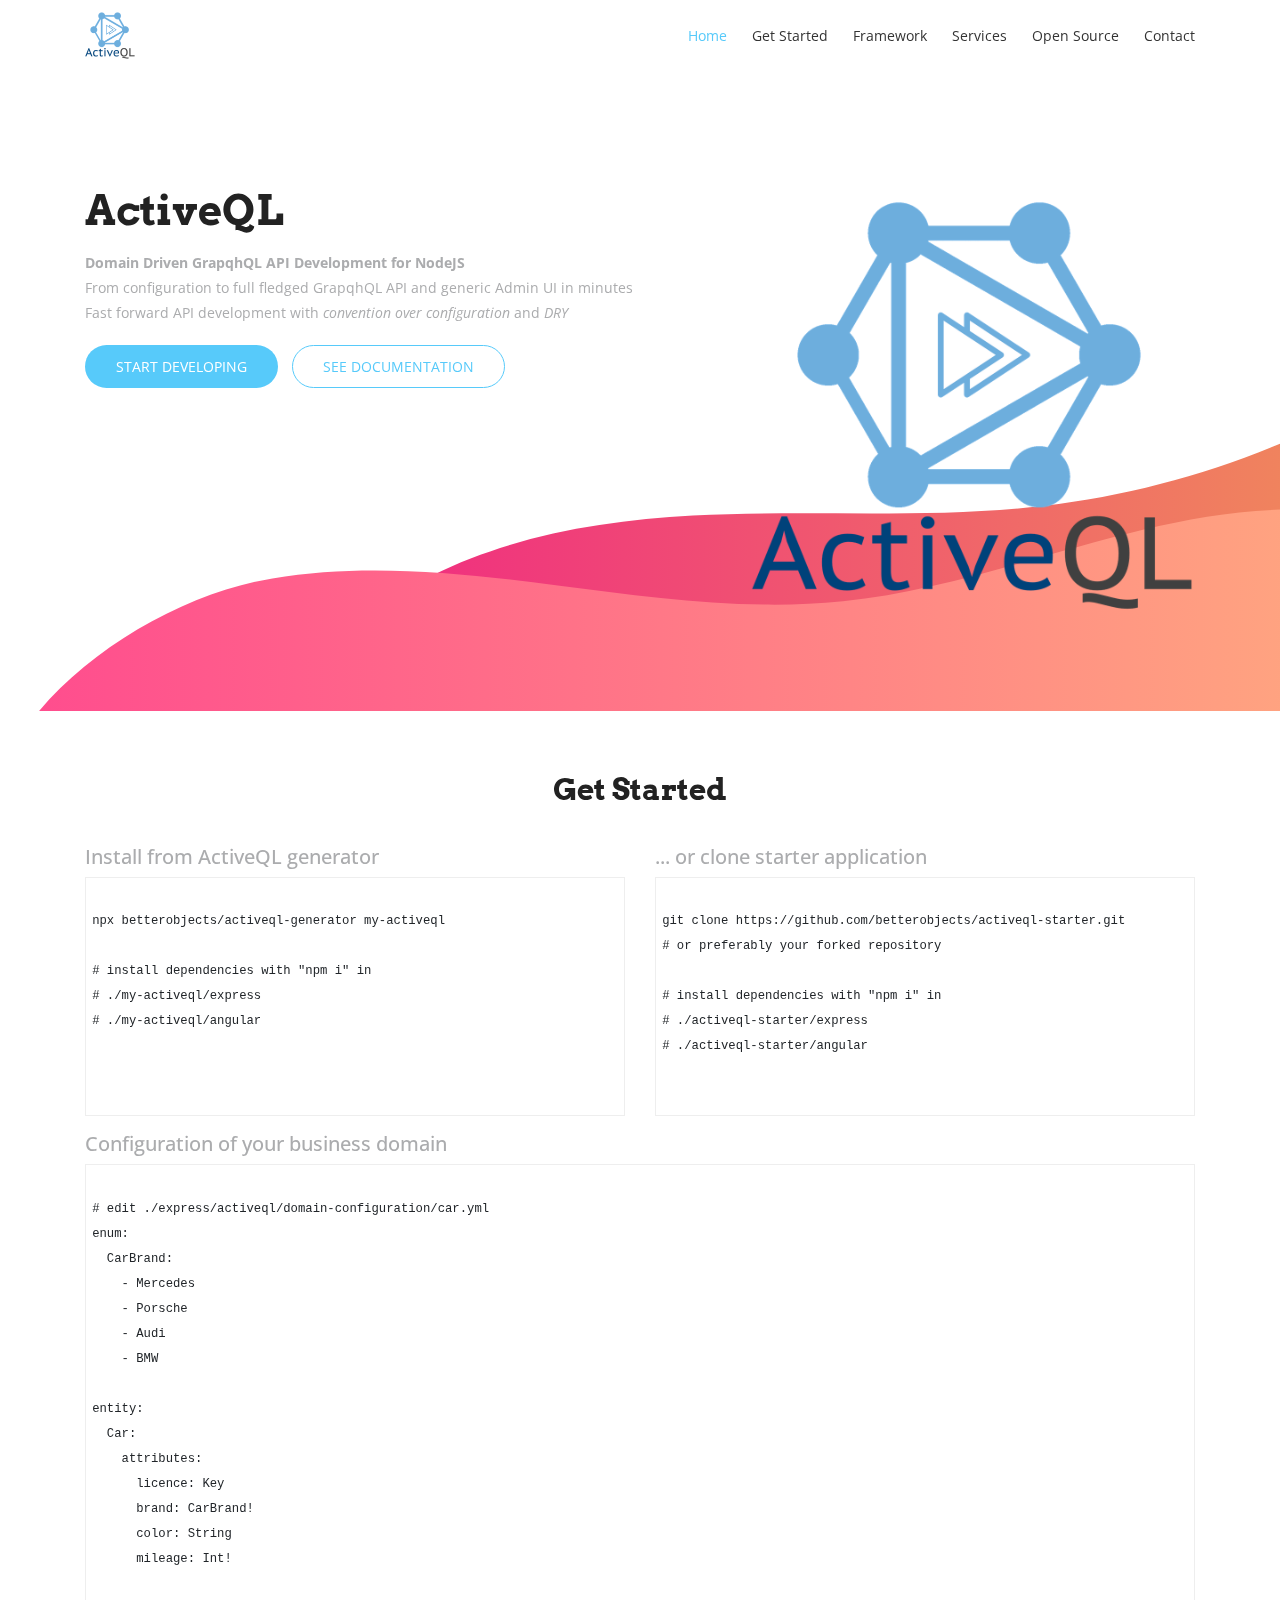
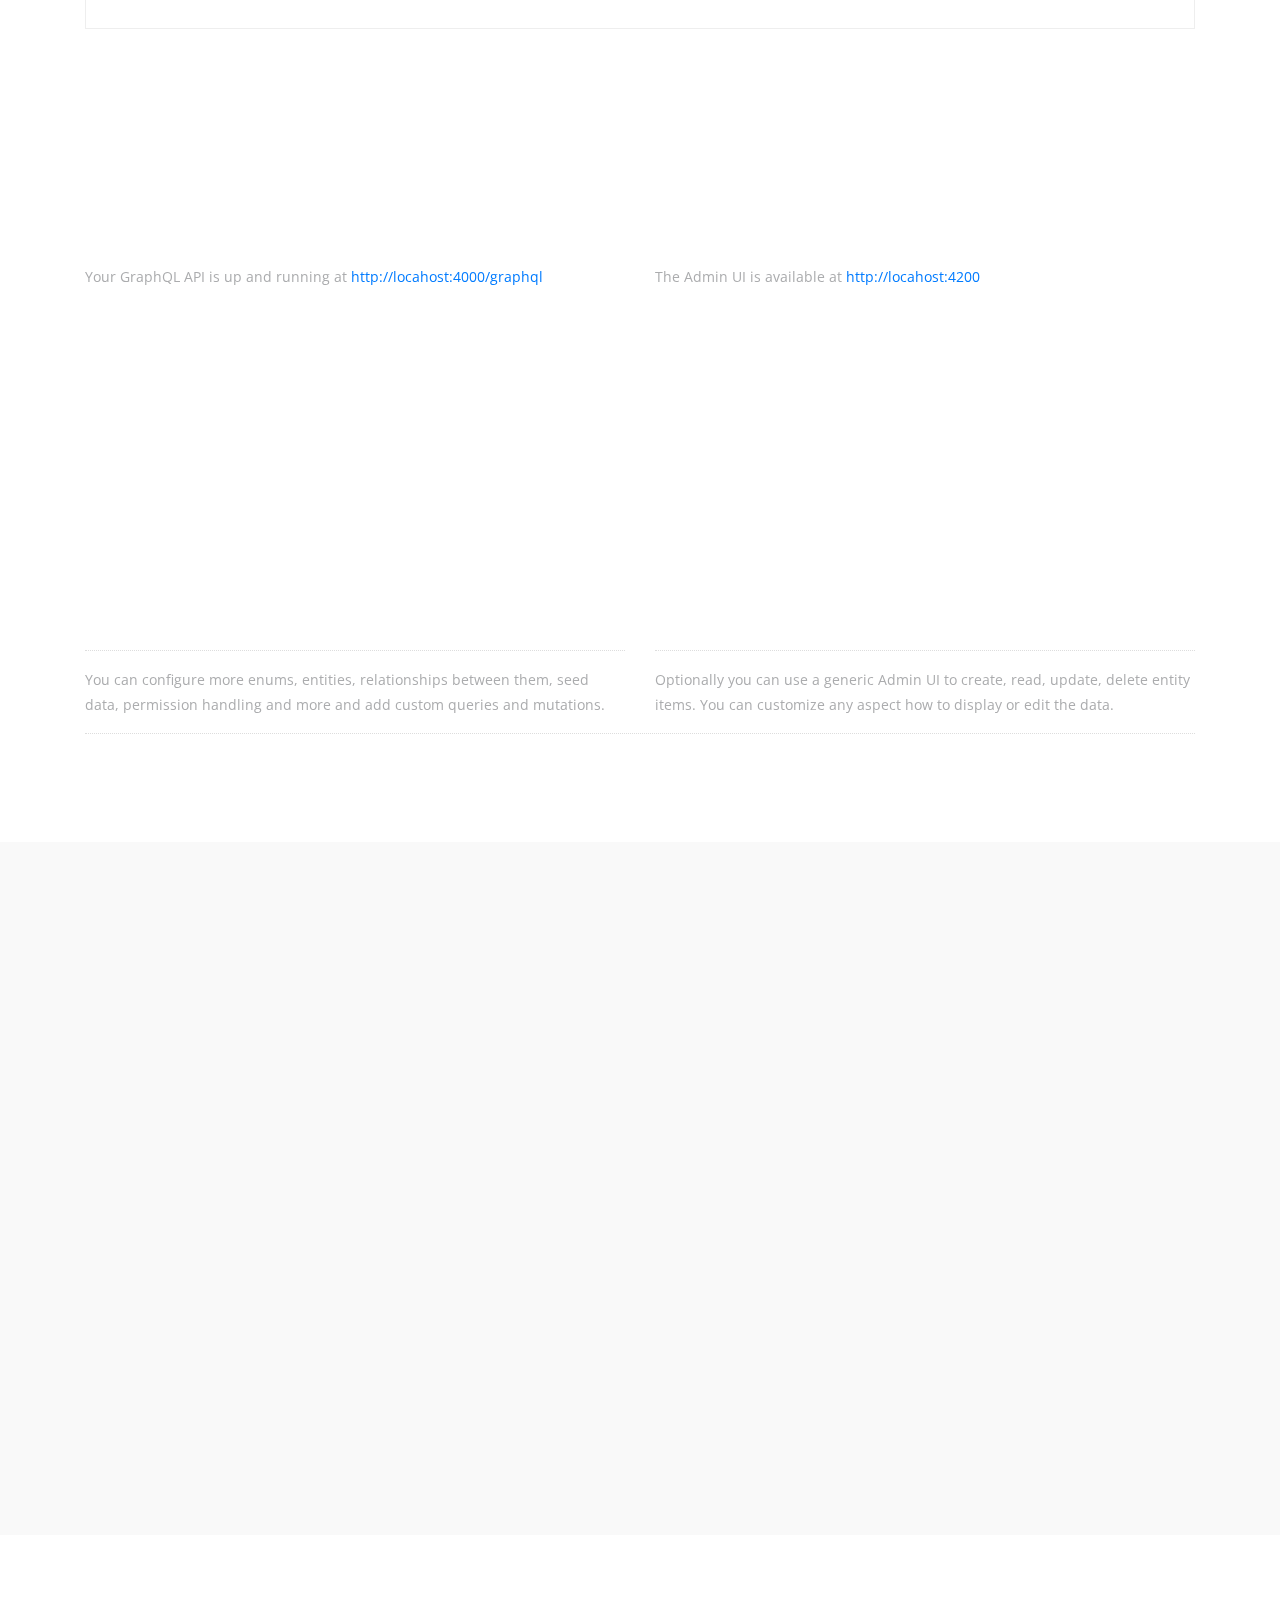
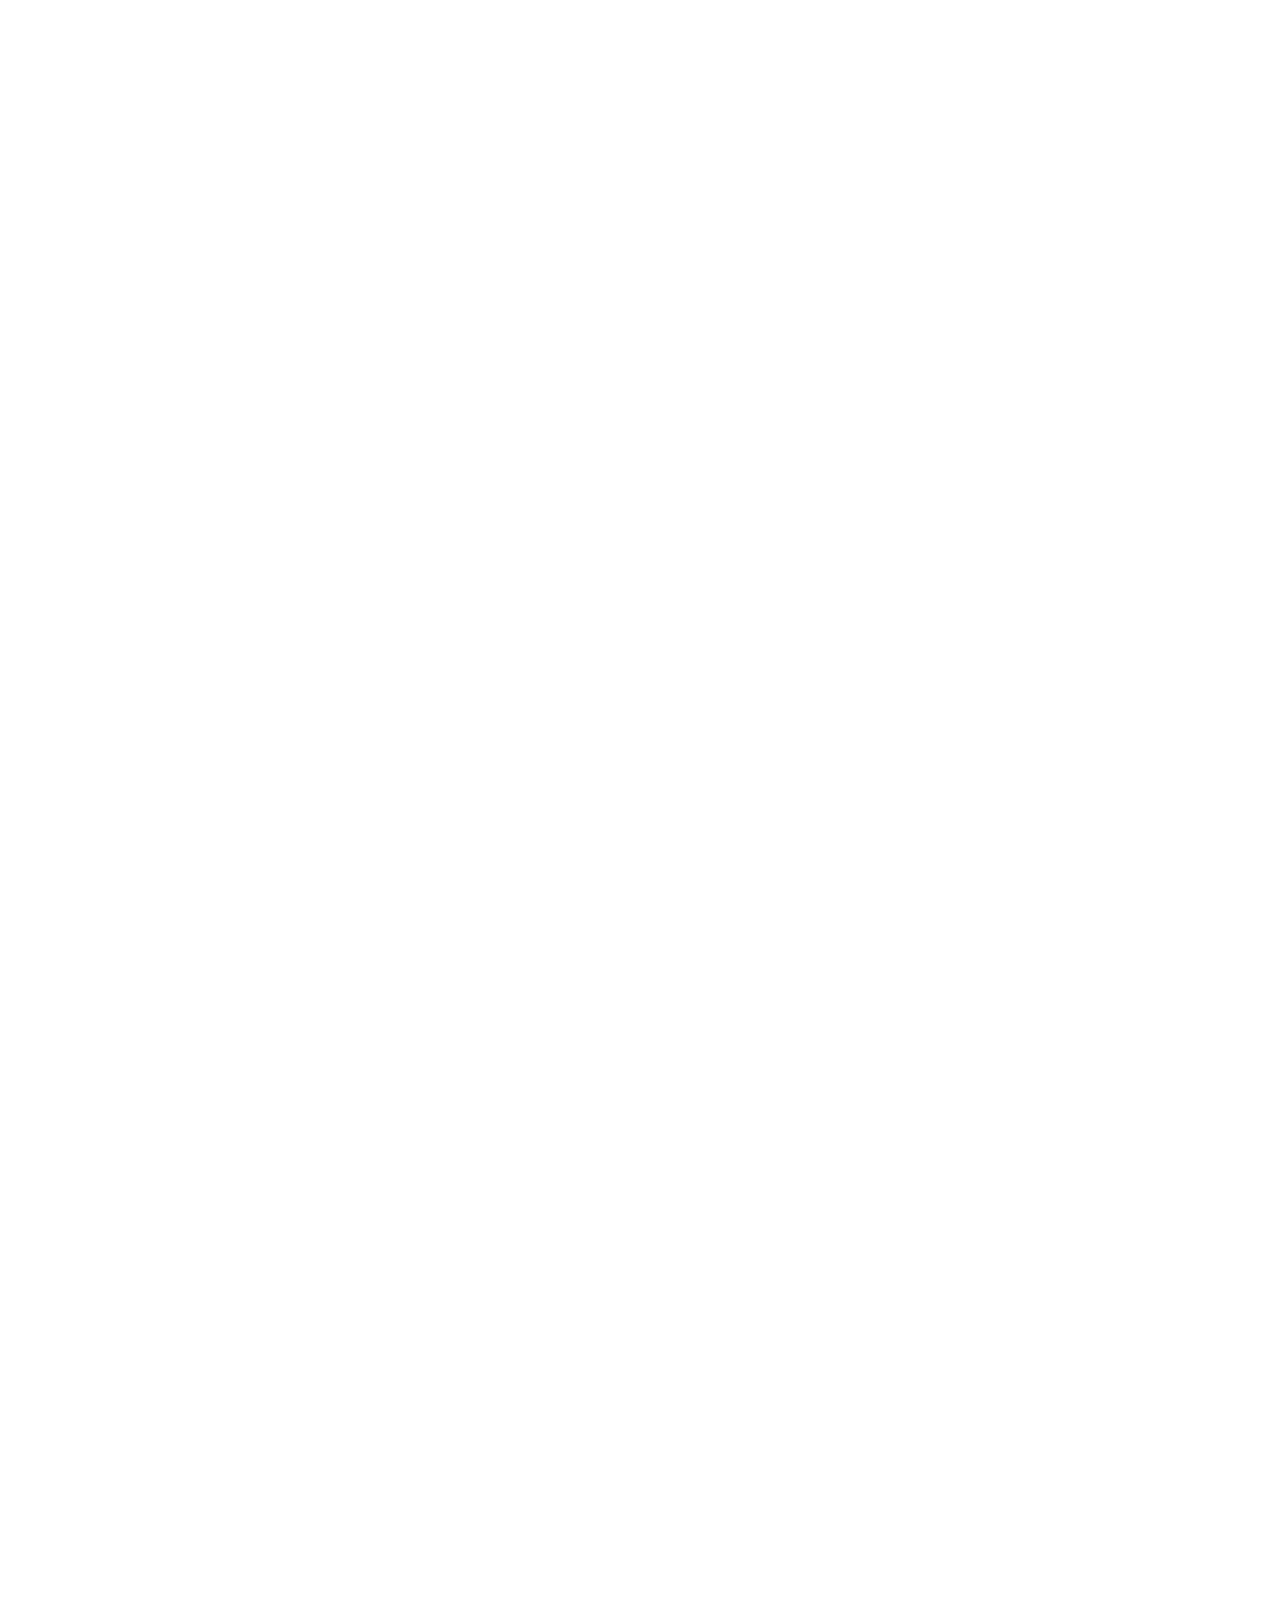
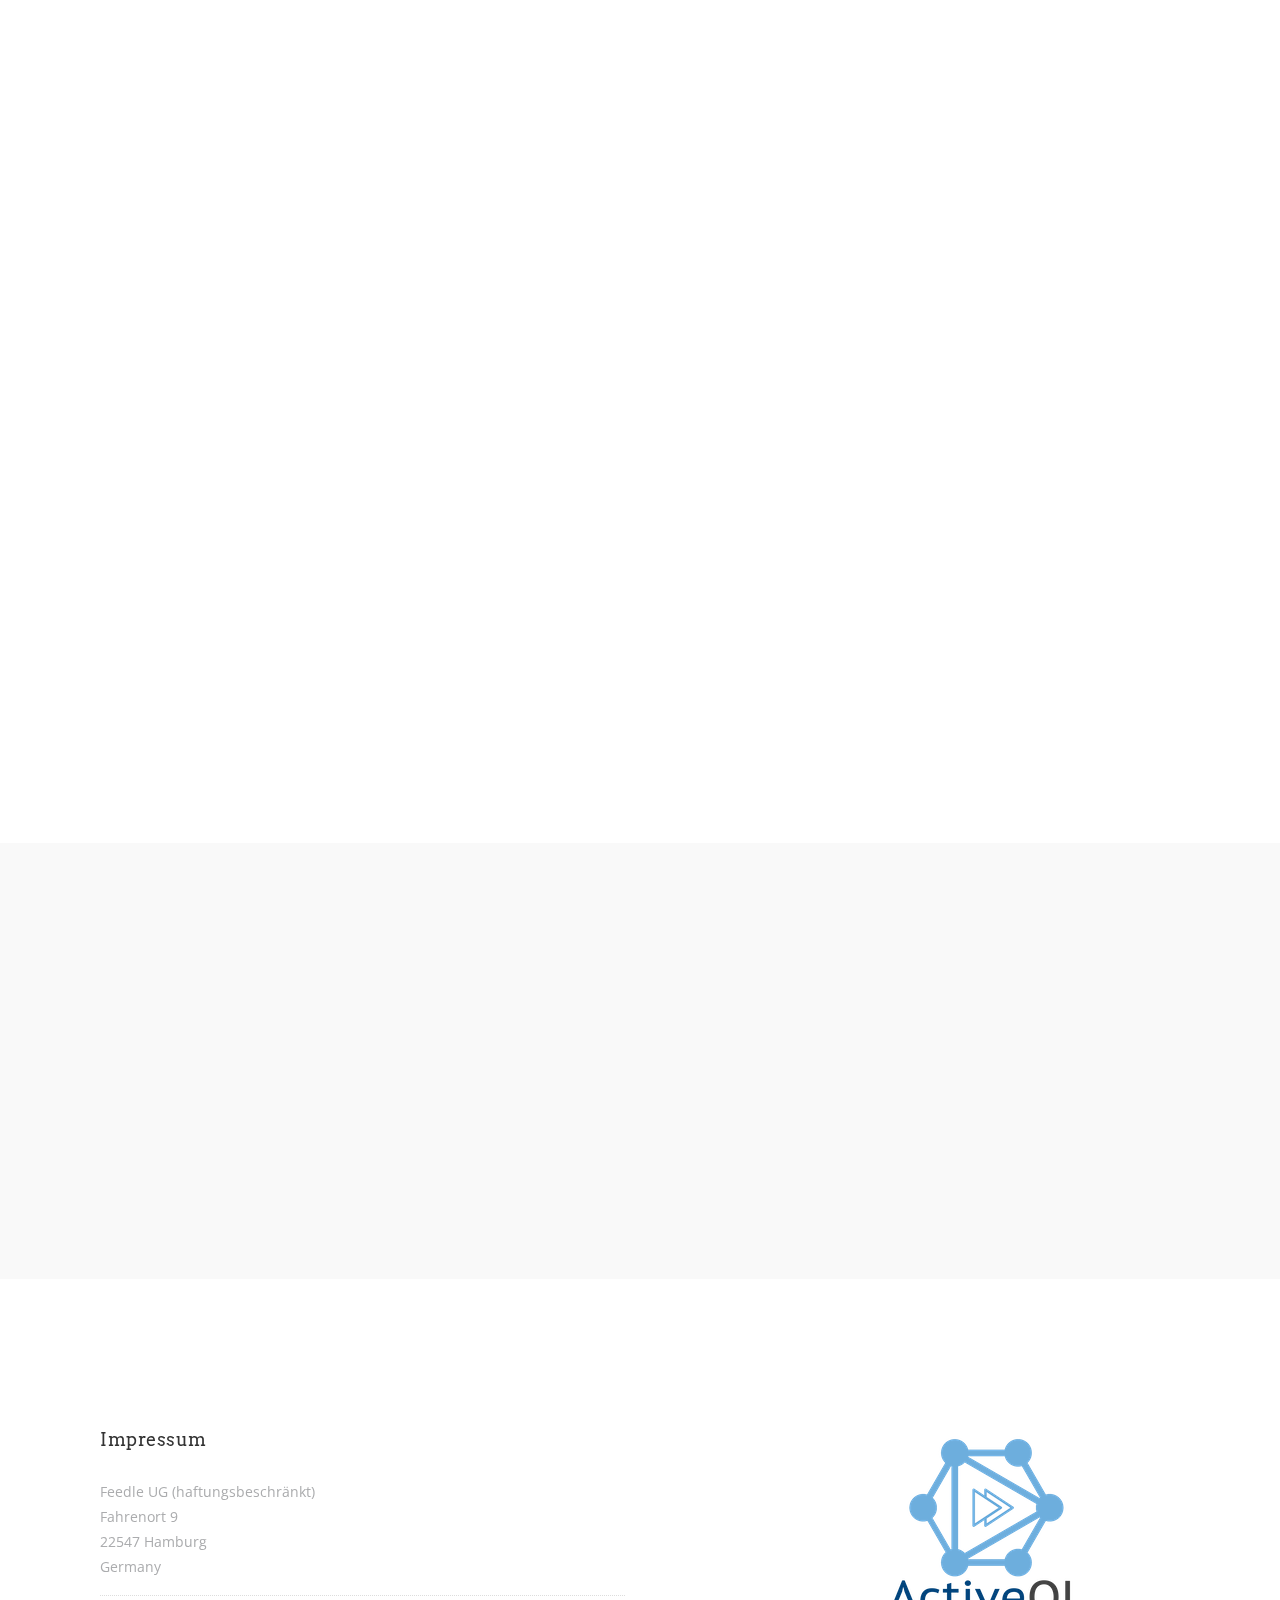
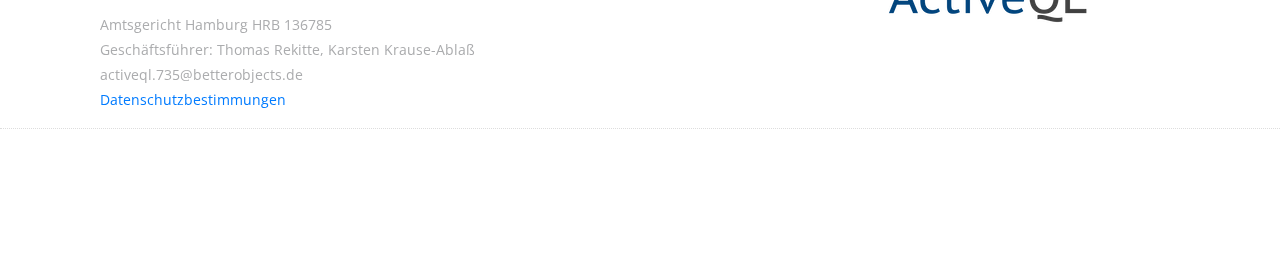
<file: index.html>
<!DOCTYPE html>
<html lang="en">
  <head>
    <!-- Global site tag (gtag.js) - Google Analytics -->
    <script async src="https://www.googletagmanager.com/gtag/js?id=UA-5471256-2">
    </script>
    <script>
      window.dataLayer = window.dataLayer || [];
      function gtag(){dataLayer.push(arguments);}
      gtag('js', new Date());

      gtag('config', 'UA-5471256-2');
    </script>
    <!-- Required meta tags -->
    <meta charset="utf-8">
    <meta name="viewport" content="width=device-width, initial-scale=1, shrink-to-fit=no">
    <meta name="description" content="ActiveQL - open source domain driven GraphQL API and Admin UI. The easiest way to develop a GraphQL API.">

    <title>ActiveQL - domain driven GrapqhQL API development</title>

    <!-- Bootstrap CSS -->
    <link rel="stylesheet" href="assets/css/bootstrap.min.css" >
    <!-- Icon -->
    <link rel="stylesheet" href="assets/fonts/line-icons.css">
    <!-- Owl carousel -->
    <link rel="stylesheet" href="assets/css/owl.carousel.min.css">
    <link rel="stylesheet" href="assets/css/owl.theme.css">
    
    <!-- Animate -->
    <link rel="stylesheet" href="assets/css/animate.css">
    <!-- Main Style -->
    <link rel="stylesheet" href="assets/css/main.css">
    <!-- Responsive Style -->
    <link rel="stylesheet" href="assets/css/responsive.css">

    <link rel="apple-touch-icon" sizes="180x180" href="/favicon/apple-touch-icon.png">
    <link rel="icon" type="image/png" sizes="32x32" href="/favicon/favicon-32x32.png">
    <link rel="icon" type="image/png" sizes="16x16" href="/favicon/favicon-16x16.png">
    <link rel="manifest" href="/favicon/site.webmanifest">    

  </head>
  <body>

    <!-- Header Area wrapper Starts -->
    <header id="header-wrap">
      <!-- Navbar Start -->
      <nav class="navbar navbar-expand-md bg-inverse fixed-top scrolling-navbar">
        <div class="container">
          <!-- Brand and toggle get grouped for better mobile display -->
          <a href="index.html" class="navbar-brand"><img id="logo" src="assets/img/logo.png" alt="Logo"></a>       
          <button class="navbar-toggler" type="button" data-toggle="collapse" data-target="#navbarCollapse" aria-controls="navbarCollapse" aria-expanded="false" aria-label="Toggle navigation">
            <i class="lni-menu"></i>
          </button>
          <div class="collapse navbar-collapse" id="navbarCollapse">
            <ul class="navbar-nav mr-auto w-100 justify-content-end clearfix">
              <li class="nav-item active">
                <a class="nav-link" href="#hero-area">
                  Home
                </a>
              </li>              
              <li class="nav-item">
                <a class="nav-link" href="#getstarted">
                  Get Started
                </a>
              </li>
              <li class="nav-item">
                <a class="nav-link" href="#framework">
                  Framework
                </a>
              </li>
              <li class="nav-item">
                <a class="nav-link" href="#services">
                  Services
                </a>
              </li>
              <li class="nav-item">
                <a class="nav-link" href="#opensource">
                  Open Source
                </a>
              </li>
              <li class="nav-item">
                <a class="nav-link" href="#contact">
                  Contact
                </a>
              </li>
            </ul>
          </div>
        </div>
      </nav>
      <!-- Navbar End -->

      <!-- Hero Area Start -->
      <div id="hero-area" class="hero-area-bg">
        <div class="container">      
          <div class="row">
            <div class="col-lg-7 col-md-12 col-sm-12 col-xs-12">
              <div class="contents">
                <h2 class="head-title">ActiveQL</h2>
                <p>
                  <strong> Domain Driven GrapqhQL API Development for NodeJS </strong><br>
                  From configuration to full fledged GrapqhQL API and generic Admin UI in minutes <br> 
                  Fast forward API development with <i>convention over configuration</i> and <i>DRY</i> <br>
                </p>
                <div class="header-button">
                  <a href="#getstarted" class="btn btn-common">Start developing</i></a>
                  <a href="http://betterobjects.github.io/activeql" class="btn btn-border video-popup">See Documentation</i></a>
                </div>
              </div>
            </div>
            <div class="col-lg-5 col-md-12 col-sm-12 col-xs-12">
              <div class="intro-img">
                <img class="img-fluid" src="assets/img/activeql.png" alt="ActiveQL">
              </div>            
            </div>
          </div> 
        </div> 
      </div>
      <!-- Hero Area End -->

    </header>
    <!-- Header Area wrapper End -->

    <section id="getstarted" class="section-padding">
      <div class="container">
        <div class="section-header text-center">          
          <h2 class="section-title wow fadeInDown" data-wow-delay="0.3s">Get Started</h2>          
        </div>
        <div class="row">
          <div class="col-md-6 col-sm-6 col-xs-12">
            <div class="content-left ">
              <h5 class="wow fadeInDown">Install from ActiveQL generator</h5>
              <pre class="wow fadeInLeft">
                <code>
npx betterobjects/activeql-generator my-activeql

# install dependencies with "npm i" in 
# ./my-activeql/express
# ./my-activeql/angular

                </code>
              </pre>
            </div>
          </div>
          <div class="col-md-6 col-sm-6 col-xs-12">
            <div class="content-left ">
              <h5 class="wow fadeInDown">... or clone starter application</h5>
              <pre class="wow fadeInRight">
                <code>
git clone https://github.com/betterobjects/activeql-starter.git  
# or preferably your forked repository

# install dependencies with "npm i" in 
# ./activeql-starter/express
# ./activeql-starter/angular
                </code>
              </pre>
            </div>
          </div>          
          <div class="col-md-12 col-sm-12 col-xs-12">
            <h5>Configuration of your business domain</h5>
            <pre>
              <code>
# edit ./express/activeql/domain-configuration/car.yml
enum:
  CarBrand:
    - Mercedes
    - Porsche
    - Audi 
    - BMW

entity:
  Car:
    attributes:
      licence: Key
      brand: CarBrand!
      color: String
      mileage: Int!
              </code>
            </pre>
          </div>          
          <div class="col-md-12 col-sm-12 col-xs-12">
            <div class="content-left">
              <h5 class="wow fadeInDown">Run ActiveQL</h5>
              <pre class="wow fadeInLeft">
                <code>
cd ./express
npm run start
                </code>
              </pre>
            </div>
          </div>
        </div>
        <h5 class="wow fadeInDown">You're ready to go!</h5>
        <div class="row">
          <div class="col-md-6 col-sm-6 col-xs-6">
            <p class="ready" >Your GraphQL API is up and running at <a href="http://locahost:4000/graphql">http://locahost:4000/graphql</a></p>
            <img class="wow fadeInLeft" width="100%" src="assets/img/chrome-schema1.png" alt="Chrome Schema">
            <hr>
            <p>              
              You can configure more enums, entities, relationships between them, seed data, permission handling and more 
              and add custom queries and mutations.
            </p>
          </div>
          <div class="col-md-6 col-sm-6 col-xs-6">
            <p class="ready">The Admin UI is available at  <a href="http://locahost:4200">http://locahost:4200</a></p>            
            <img class="wow fadeInRight" width="100%" src="assets/img/adminui_cars.png" alt="Admin-UI Cars">
            <hr>
            <p>
              Optionally you can use a generic Admin UI to create, read, update, delete entity items. 
              You can customize any aspect how to display or edit the data. 
            </p>
          </div>
        </div>
        <hr>
        <h5 class="wow fadeInDown">
          Check out the 
          <a href="http://betterobjects.github.io/activeql">Documentation</a> 
          to learn how to configure and build your GraphQL API and Admin UI.
        </h5>    
      </div>
    </section>
    
    <!-- Features Section End -->   

    <!-- About Section start -->
    <div class="about-area section-padding bg-gray">
      <div class="container">
        <div class="row">
          <div class="col-lg-6 col-md-12 col-xs-12 info">
            <div class="about-wrapper wow fadeInLeft" data-wow-delay="0.3s">
              <div>
                <div class="site-heading">
                  <p class="mb-3">API First</p>
                  <h2 class="section-title">Domain Driven GraphQL</h2>
                </div>
                <div class="content">
                  <p>
                    We believe <a href="">GraphQL</a> is a great way to expose your business domain to any client or 3rd party system. 
                    We also believe that it is a good idea to follow an API 1st approach - expressing your business entities 
                    and functionality as an API. <br>
                    Everything else (from different user interfaces, integration with other systems to infrastructure task etc.) uses this API as a common understanding of your business domain. <br>                  
                  </p>                  
                </div>
              </div>
            </div>
          </div>
          <div class="col-lg-6 col-md-12 col-xs-12 wow fadeInRight" data-wow-delay="0.3s">
            <img class="img-fluid" src="assets/img/graphql-name.png" alt="" >
          </div>
        </div>
        <div class="row">
          <div class="col-lg-12 col-md-12 col-xs-12 info">
            <div class="about-wrapper wow fadeInLeft" data-wow-delay="0.3s">
              <div class="content">
                <p>
                  Implementing a GraphQL API can be a cumbersome task though. You need to decide how to structure your schema, how to handle concepts like permissions, searching, sorting, paging, how to implement resolvers that read data from and write data to a database or similar, validate input, relationships etc. And implement it with quite some repetitive code. 
                </p>
                <p>                   
                  <strong>ActiveQL</strong> supports this development with a highly oppionated generation of a GraphQL schema and resolvers. You can run a GraphQL API directly from the description of a business domain (mainly entities and its relations to each other). This gives you the the freedom to concentrate on the implementation of any non-default functionality on top of that. It does not restrict you in any way how implement your API, what libraries you prefer etc.
                </p>                
                <a href="http://betterobjects.github.io/activeql" class="btn btn-common mt-3">Read More</a>
              </div>
            </div>
          </div>
        </div>
      </div>
    </div>
    <!-- About Section End -->        

    
    <!-- Services Section Start -->
    <section id="framework" class="section-padding">
      <div class="container">
        <div class="section-header text-center">
          <h2 class="section-title wow fadeInDown" data-wow-delay="0.3s">The ActiveQL Framework</h2>
          <div class="shape wow fadeInDown" data-wow-delay="0.3s"></div>
        </div>
        <div class="row">
          <!-- framework item -->
          <div class="col-md-6 col-lg-4 col-xs-12">
            <div class="services-item wow fadeInRight" data-wow-delay="0.3s">
              <div class="icon">
                <i class="lni-rocket"></i>
              </div>
              <div class="services-content">
                <h3><a href="#">Quick start </a></h3>
                <p>
                  Start developing your GraphQL API and Admin UI with generated applications - up and running in under 2 minutes. 
                </p>
              </div>
            </div>
          </div>
          <!-- Services item -->
          <div class="col-md-6 col-lg-4 col-xs-12">
            <div class="services-item wow fadeInRight" data-wow-delay="0.6s">
              <div class="icon">
                <i class="lni-stats-up"></i>
              </div>
              <div class="services-content">
                <h3><a href="#">Design Principles</a></h3>
                <p>
                  Oppionated basic API operations<br>
                  Convention over Configuration<br>
                  Don't repeat yourself<br>                
                </p>
              </div>
            </div>
          </div>
          <!-- Services item -->
          <div class="col-md-6 col-lg-4 col-xs-12">
            <div class="services-item wow fadeInRight" data-wow-delay="0.9s">
              <div class="icon">
                <i class="lni-users"></i>
              </div>
              <div class="services-content">
                <h3><a href="#">Easy To Customize</a></h3>
                <p>
                  Concentrate of the non-standard functions of your API and Admin UI with full freedom. 
                  Use any coding-style or library you like.
                </p>
              </div>
            </div>
          </div>
          <!-- Services item -->
          <div class="col-md-6 col-lg-4 col-xs-12">
            <div class="services-item wow fadeInRight" data-wow-delay="1.2s">
              <div class="icon">
                <i class="lni-layers"></i>
              </div>
              <div class="services-content">
                <h3><a href="#">Admin UI</a></h3>
                <p>
                  Comes with a generic Admin UI - allowing to create, read, update and delete of data.
                </p>
              </div>
            </div>
          </div>
          <!-- Services item -->
          <div class="col-md-6 col-lg-4 col-xs-12">
            <div class="services-item wow fadeInRight" data-wow-delay="1.5s">
              <div class="icon">
                <i class="lni-mobile"></i>
              </div>
              <div class="services-content">
                <h3><a href="#">Standard Technology</a></h3>
                <p>
                  Build on enterprise technologies like 
                  <a href="https://expressjs.com">Express</a>, 
                  <a href="https://www.apollographql.com">Apollo</a> or 
                  <a href="https://angular.io">Angular</a>
                </p>
              </div>
            </div>
          </div>
          <!-- Services item -->
          <div class="col-md-6 col-lg-4 col-xs-12">
            <div class="services-item wow fadeInRight" data-wow-delay="1.8s">
              <div class="icon">
                <i class="lni-cog"></i>
              </div>
              <div class="services-content">
                <h3><a href="#">Generate UML</a></h3>
                <p>
                  You can generate UML class diagrams (via [PlantUML](https://plantuml.com/en/class-diagram) 
                  directly from your configuration.
                </p>
              </div>
            </div>
          </div>
        </div>
      </div>
    </section>
    <!-- Services Section End -->
    


    <!-- Features Section Start -->
    <section id="features" class="section-padding">
      <div class="container">
        <div class="section-header text-center">          
          <h2 class="section-title wow fadeInDown" data-wow-delay="0.3s">Features</h2>
          <div class="shape wow fadeInDown" data-wow-delay="0.3s"></div>
        </div>
        <div class="row">
          <div class="col-lg-5 col-md-5 col-sm-12 col-xs-12">
            <div class="content-left">
              <div class="box-item wow fadeInLeft" data-wow-delay="0.3s">
                <div class="text">
                  <h4>Default CRUD operations</h4>
                  <p>
                    Generates default queries, mutations and generic UI for create, read, update and delete of domain entity items  
                    - incl. complex relationships between them
                  </p>
                </div>
              </div>
              <div class="box-item wow fadeInLeft" data-wow-delay="0.6s">
                <div class="text">
                  <h4>Fully Customizable</h4>
                  <p>
                    Change any aspect of schema generation, resolvers or Admin-UI. 
                    Custom code works seamlessly with generated functions.
                  </p>
                </div>
              </div>
              <div class="box-item wow fadeInLeft" data-wow-delay="0.9s">
                <div class="text">
                  <h4>Role based permission</h4>
                  <p>
                    Add role based permissions or restriction of data to your entities for any API or UI user
                  </p>
                </div>
              </div>
            </div>
          </div>
          <div class="col-lg-2 col-md-2 col-sm-2 col-xs-2">
            <div class="show-box wow fadeInUp text-center" data-wow-delay="0.3s">
              <img src="assets/img/logo.png" alt="ActiveQL" id="feature-img">
            </div>
          </div>
          <div class="col-lg-5 col-md-5 col-sm-12 col-xs-12">
            <div class="content-right">
              <div class="box-item wow fadeInRight" data-wow-delay="0.3s">
                <div class="text">
                  <h4>Seed data generation</h4>
                  <p>
                    Easily add extensive test or seed data to your application - using sophisticated random or fake data.
                  </p>
                </div>
              </div>
              <div class="box-item wow fadeInRight" data-wow-delay="0.6s">
                <div class="text">
                  <h4>Searching, Paging, Sorting</h4>
                  <p>
                    Customizable features like filtering or segmentation of data in your API 
                  </p>
                </div>
              </div>
              <div class="box-item wow fadeInRight" data-wow-delay="0.9s">
                <div class="text">
                  <h4>Default datastore</h4>
                  <p>
                    ActiveQL comes with zero installation document database and MongoDB datastore implementation. 
                    More databases or sources (mysql, Oracle, REST, ... ) can be added.
                  </p>
                </div>
              </div>
            </div>
          </div>
        </div>
      </div>
    </section>
    <!-- Features Section End -->   


    <section id="services" class="cards section-padding">
      <div class="container">
        <div class="section-header text-center">          
          <h2 class="section-title wow fadeInDown" data-wow-delay="0.3s">Services</h2>
          <div class="shape wow fadeInDown" data-wow-delay="0.3s"></div>
        </div>
        <div class="row">
          <div class="col-lg-4 col-md-6 col-xs-12">
            <div class="table wow fadeInLeft" data-wow-delay="1.2s">
              <div class="icon-box">
                <i class="lni-package"></i>
              </div>
              <div class="pricing-header">
                <p class="price-value">Free forever<span></span></p>
              </div>
              <div class="title">
                <h3>Open Source</h3>
              </div>
              <ul class="description">
                <li>Install on your machine</li>
                <li>Embedd in your application</li>
                <li>Community support</li>
              </ul>
              <a href="#getstarted" class="btn btn-common mt-3">Start now</a>
            </div> 
          </div>
          <div class="col-lg-4 col-md-6 col-xs-12 active">
            <div class="table wow fadeInUp" id="active-tb" data-wow-delay="1.2s">
              <div class="icon-box">
                <i class="lni-drop"></i>
              </div>
              <div class="pricing-header">
                <p class="price-value">from $35<span> /mo</span></p>
              </div>
              <div class="title">
                <h3>SaaS</h3>
              </div>
              <ul class="description">
                <li>Software as a Service</li>
                <li>Email support</li>
                <li>Regular updates</li>
              </ul>
              <a href="#contact" class="btn btn-common mt-3">Contact us</a>
           </div> 
          </div>
          <div class="col-lg-4 col-md-6 col-xs-12">
            <div class="table wow fadeInRight" data-wow-delay="1.2s">
              <div class="icon-box">
                <i class="lni-star"></i>
              </div>
              <div class="pricing-header">
                <p class="price-value">from $999<span> /mo</span></p>
              </div>
              <div class="title">
                <h3>Contract</h3>
              </div>
              <ul class="description">
                <li>Support from author</li>
                <li>Regular updates</li>
                <li>Negotioable terms</li>
              </ul>
              <a href="#contact" class="btn btn-common mt-3">Contact us</a>
            </div> 
          </div>
        </div>
      </div>
    </section>
  
    <section id="opensource" class="section-padding">
      <div class="container">
        <div class="section-header text-center">          
          <h2 class="section-title wow fadeInDown" data-wow-delay="0.3s">Open Source</h2>
          <div class="shape wow fadeInDown" data-wow-delay="0.3s"></div>
        </div>

        <table class="table wow fadeInDown" data-wow-delay="1.2s">
          <tr>
            <td>
              ActiveQL main development
            </td>
            <td>
              <a href="https://github.com/betterobjects/activeql">https://github.com/betterobjects/activeql</a>
            </td>
            <td>
              ActiveQL-Server, Admin-UI, Documentation, Express and Angular Shell-Applications
            </td>
          </tr>
          <tr>
            <td>
              ActiveQL application generator
            </td>
            <td>
              <a href="https://github.com/betterobjects/activeql-generator">https://github.com/betterobjects/activeql&#8209;generator</a>
            </td>
            <td>
              Use this generator to easily generate your GraphQL API and Admin-UI powered by ActiveQL
            </td>
          </tr>
          <tr>
            <td>
              ActiveQL starter application
            </td>
            <td>
              <a href="https://github.com/betterobjects/activeql-starter">https://github.com/betterobjects/activeql&#8209;starter</a>
            </td>
            <td>
              Fork and clone this project to start developing your GraphQL API and Admin-UI powered by ActiveQL
            </td>
          </tr>
        </table>

      </div>
    </section>

    <!-- Contact Section Start -->
    <section id="contact" class="section-padding bg-gray cards">    
      <div class="container">
        <div class="section-header text-center">          
          <h2 class="section-title wow fadeInDown" data-wow-delay="0.3s">Contact</h2>
          <div class="shape wow fadeInDown" data-wow-delay="0.3s"></div>
        </div>

        <div class="row">
          <div class="col-lg-6 col-md-6 col-xs-12">
            <div class="table wow fadeInLeft" data-wow-delay="1.2s">
              <div class="icon-box">
                <i class="lni-envelope"></i>
              </div>
              <p>Feel free to get in contact via</p>
              Email: <strong>activeql.735@betterobjects.de</strong>
            </div> 
          </div>
          <div class="col-lg-6 col-md-6 col-xs-12 active">
            <div class="table wow fadeInRight" data-wow-delay="1.2s">
              <div class="icon-box">
                <i class="lni-github"></i>
              </div>
              <p>You can open an issue at</p>
              <a href="https://github.com/betterobjects/activeql-web/issues">https://github.com/betterobjects/activeql-web/issues</a>
           </div> 
          </div>          
        </div>          
      </div> 
    </section>
    <!-- Contact Section End -->

    <!-- Footer Section Start -->
    <footer id="footer" class="footer-area section-padding">
      <div class="container">
        <div class="container">
          <div class="row">
            <div class="col-lg-6 col-md-6 col-sm-12 col-xs-12">
              <h3 class="footer-titel">Impressum</h3>
              <p>Feedle UG (haftungsbeschränkt)</p>
              <p>Fahrenort 9</p>
              <p>22547 Hamburg</p>
              <p>Germany</p>
              <hr>
              <p>Amtsgericht Hamburg HRB 136785</p>
              <p>Geschäftsführer: Thomas Rekitte, Karsten Krause-Ablaß</p>
              <p>activeql.735@betterobjects.de</p>
              <p></p>
              <p><a href="./datenschutzbestimmungen.html">Datenschutzbestimmungen</a></p>
            </div>
            <div class="col-lg-5 col-md-6 col-sm-6 col-xs-6 col-mb-12">
              <div class="widget">
                <h3 class="footer-logo"><img src="assets/img/logo.png" alt="Logo"></h3>
              </div>
            </div>
          </div>
        </div>  
      </div> 
    </footer> 
    <!-- Footer Section End -->

    <hr id="last-hr">

    <!-- Go to Top Link -->
    <a href="#" class="back-to-top">
    	<i class="lni-arrow-up"></i>
    </a>
    
    <!-- Preloader -->
    <div id="preloader">
      <div class="loader" id="loader-1"></div>
    </div>
    <!-- End Preloader -->
    
    <!-- jQuery first, then Popper.js, then Bootstrap JS -->
    <script src="assets/js/jquery-min.js"></script>
    <script src="assets/js/popper.min.js"></script>
    <script src="assets/js/bootstrap.min.js"></script>
    <script src="assets/js/owl.carousel.min.js"></script>
    <script src="assets/js/wow.js"></script>
    <script src="assets/js/jquery.nav.js"></script>
    <script src="assets/js/scrolling-nav.js"></script>
    <script src="assets/js/jquery.easing.min.js"></script>  
    <script src="assets/js/main.js"></script>
    <script src="assets/js/form-validator.min.js"></script>
    <script src="assets/js/contact-form-script.min.js"></script>
      
  </body>
</html>
</file>
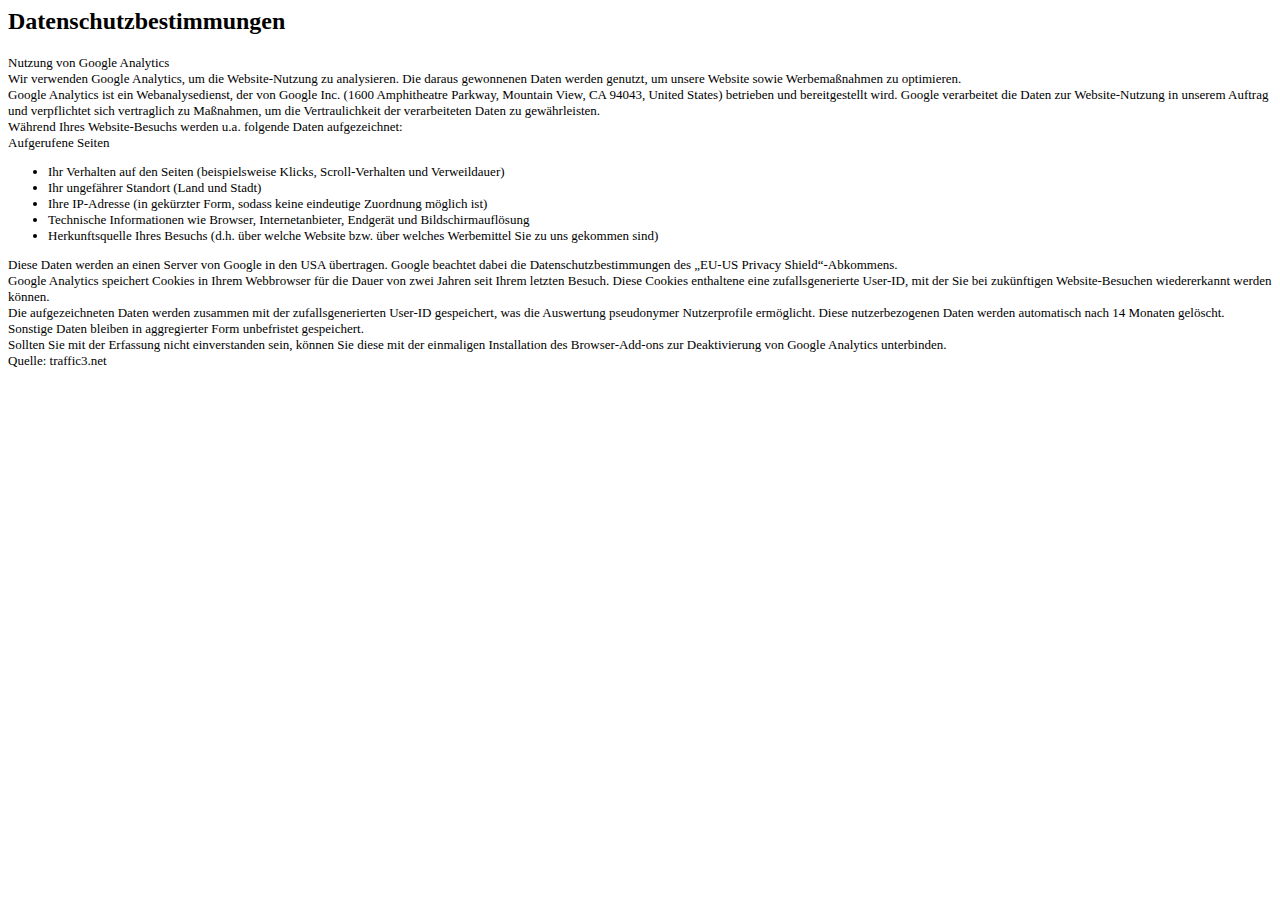
<file: datenschutzbestimmungen.html>
<html>
  <head>
    <title> ActiveQL - Datenschutzbestimmungen </title>
    <meta name="robots" content="noindex">
    <meta charset="utf-8">

  </head>
</html>
<body>
  <h2>Datenschutzbestimmungen</h2>
  <div class="row">
    <div class="col-lg-12 col-md-12 col-sm-12 col-xs-12 datenschutzbestimmungen" style="font-size: small;">
        Nutzung von Google Analytics<br>
  
        Wir verwenden Google Analytics, um die Website-Nutzung zu analysieren. Die daraus gewonnenen Daten werden genutzt, um unsere Website sowie Werbemaßnahmen zu optimieren. <br>
        
        Google Analytics ist ein Webanalysedienst, der von Google Inc. (1600 Amphitheatre Parkway, Mountain View, CA 94043, United States) betrieben und bereitgestellt wird. Google verarbeitet die Daten zur Website-Nutzung in unserem Auftrag und verpflichtet sich vertraglich zu Maßnahmen, um die Vertraulichkeit der verarbeiteten Daten zu gewährleisten.<br>
        
        Während Ihres Website-Besuchs werden u.a. folgende Daten aufgezeichnet:<br>
        
        Aufgerufene Seiten<br>
        <ul>
          <li>Ihr Verhalten auf den Seiten (beispielsweise Klicks, Scroll-Verhalten und Verweildauer)</li>  
          <li>Ihr ungefährer Standort (Land und Stadt)</li>  
          <li>Ihre IP-Adresse (in gekürzter Form, sodass keine eindeutige Zuordnung möglich ist)</li>  
          <li>Technische Informationen wie Browser, Internetanbieter, Endgerät und Bildschirmauflösung</li>  
          <li>Herkunftsquelle Ihres Besuchs (d.h. über welche Website bzw. über welches Werbemittel Sie zu uns gekommen sind)</li>  
        </ul>          
        
        Diese Daten werden an einen Server von Google in den USA übertragen. Google beachtet dabei die Datenschutzbestimmungen des „EU-US Privacy Shield“-Abkommens.<br>
        
        Google Analytics speichert Cookies in Ihrem Webbrowser für die Dauer von zwei Jahren seit Ihrem letzten Besuch. Diese Cookies enthaltene eine zufallsgenerierte User-ID, mit der Sie bei zukünftigen Website-Besuchen wiedererkannt werden können.<br>
        
        Die aufgezeichneten Daten werden zusammen mit der zufallsgenerierten User-ID gespeichert, was die Auswertung pseudonymer Nutzerprofile ermöglicht. Diese nutzerbezogenen Daten werden automatisch nach 14 Monaten gelöscht. Sonstige Daten bleiben in aggregierter Form unbefristet gespeichert.<br>
        
        Sollten Sie mit der Erfassung nicht einverstanden sein, können Sie diese mit der einmaligen Installation des Browser-Add-ons zur Deaktivierung von Google Analytics unterbinden.<br>
        
        Quelle: traffic3.net                        
    </div>      
  </div>
</body>
</file>
<file: assets/css/main.css>
@import url("https://fonts.googleapis.com/css?family=Arvo:700|Open+Sans");
html {
  overflow-x: hidden;
}

body {
  background: #fff;
  font-size: 14px;
  font-weight: 400;
  font-family: 'Open Sans', sans-serif;
  -webkit-box-sizing: border-box;
  -moz-box-sizing: border-box;
  box-sizing: border-box;
  -webkit-font-smoothing: subpixel-antialiased;
  color: #abacae;
  line-height: 25px;
  -webkit-backface-visibility: hidden;
  backface-visibility: hidden;
  overflow-x: hidden;
}

h1, h2, h3, h4 {
  font-size: 38px;
  color: #222222;
  font-weight: 700;
  font-family: 'Arvo', serif;
}

a {
  -webkit-transition: all 0.2s linear;
  -moz-transition: all 0.2s linear;
  -o-transition: all 0.2s linear;
  transition: all 0.2s linear;
}

a:hover {
  text-decoration: none;
}

a a:focus {
  outline: none;
}

p {
  font-weight: 400;
  font-family: 'Open Sans', sans-serif;
  margin: 0px;
  font-size: 14px;
}

ul, ol {
  list-style: outside none none;
  margin: 0;
  padding: 0;
}

ul li, ol li {
  list-style: none;
}

a:not([href]):not([tabindex]) {
  color: #fff;
}

.section-header {
  margin-bottom: 30px;
}

.section-header p {
  text: center;
  font-weight: 400;
  line-height: 26px;
}

.section-title {
  font-size: 30px;
  color: #222222;
  display: inline-block;
  font-weight: 700;
  position: relative;
}

.shape {
  height: 1px;
  margin: 0 auto 30px;
  position: relative;
  width: 60px;
  background-color: rgb(87,202,250);
}

.padding-none {
  padding: 0px;
}

.bg-gray {
  background: #f9f9f9;
}

.overlay {
  position: absolute;
  width: 100%;
  height: 100%;
  top: 0px;
  left: 0px;
  background: rgba(61, 96, 244, 0.3);
}

.btn {
  font-size: 14px;
  padding: 10px 30px;
  cursor: pointer;
  font-weight: 400;
  color: #fff;
  border-radius: 30px;
  -webkit-transition: all 0.2s linear;
  -moz-transition: all 0.2s linear;
  -o-transition: all 0.2s linear;
  transition: all 0.2s linear;
  display: inline-block;
}

.btn:focus,
.btn:active {
  box-shadow: none;
  outline: none;
  color: #fff;
}

.btn-common {
  background-color: rgb(87,202,250);
  position: relative;
  z-index: 1;
  text-transform: uppercase;
}

.btn-common:hover {
  color: rgb(87,202,250);
  background: transparent;
  border: 1px dotted rgb(87,202,250);
  box-shadow: 0 6px 22px rgba(0, 0, 0, 0.1);
  transition: all .2s ease-in-out;
  -moz-transition: all .2s ease-in-out;
  -webkit-transition: all .2s ease-in-out;
}

.btn-border {
  color: rgb(87,202,250);
  background-color: transparent;
  border: 1px solid rgb(87,202,250);
  border-radius: 30px;
  text-transform: uppercase;
}

.btn-border:hover {
  color: #fff;
  border-color: rgb(87,202,250);
  background-color: rgb(87,202,250);
}

.btn-border:focus {
  color: #fff;
  border-color: rgb(87,202,250);
  background-color: rgb(87,202,250);
}

.btn-lg {
  padding: 14px 33px;
  text-transform: uppercase;
  font-size: 16px;
}

.btn-rm {
  padding: 7px 0px;
  color: rgb(87,202,250);
  text-transform: capitalize;
}

.btn-rm:hover {
  color: rgb(87,202,250);
}

button:focus {
  outline: none !important;
}

.icon-close, .icon-check {
  color: rgb(87,202,250);
}

.social-icon a {
  color: #666;
  background: #fff;
  width: 32px;
  height: 32px;
  line-height: 34px;
  display: inline-block;
  text-align: center;
  border-radius: 100%;
  font-size: 16px;
  margin: 15px 6px 12px 4px;
  transition: all 0.3s ease-in-out 0s;
  -moz-transition: all 0.3s ease-in-out 0s;
  -webkit-transition: all 0.3s ease-in-out 0s;
  -o-transition: all 0.3s ease-in-out 0s;
}

.social-icon a:hover {
  color: #fff !important;
}

.social-icon .facebook:hover {
  background: #3b5999;
}

.social-icon .twitter:hover {
  background: #4A9CEC;
}

.social-icon .instagram:hover {
  background: #D6274D;
}

.social-icon .linkedin:hover {
  background: #1260A2;
}

.social-icon .google:hover {
  background: #CE332A;
}

/* ScrollToTop */
a.back-to-top {
  display: none;
  position: fixed;
  bottom: 18px;
  right: 15px;
  text-decoration: none;
}

a.back-to-top i {
  display: block;
  font-size: 22px;
  width: 40px;
  height: 40px;
  line-height: 40px;
  color: #fff;
  background: rgb(87,202,250);
  border-radius: 30px;
  text-align: center;
  transition: all 0.2s ease-in-out;
  -moz-transition: all 0.2s ease-in-out;
  -webkit-transition: all 0.2s ease-in-out;
  -o-transition: all 0.2s ease-in-out;
  box-shadow: 0 0 4px rgba(0, 0, 0, 0.14), 0 4px 8px rgba(0, 0, 0, 0.28);
}

a.back-to-top:hover, a.back-to-top:focus {
  text-decoration: none;
}

/* Preloader */
#preloader {
  position: fixed;
  top: 0;
  left: 0;
  right: 0;
  bottom: 0;
  background-color: #fff;
  z-index: 9999999;
}

.loader {
  top: 50%;
  width: 50px;
  height: 50px;
  border-radius: 100%;
  position: relative;
  margin: 0 auto;
}

#loader-1:before, #loader-1:after {
  content: "";
  position: absolute;
  top: -10px;
  left: -10px;
  width: 100%;
  height: 100%;
  border-radius: 100%;
  border: 7px solid transparent;
  border-top-color: rgb(87,202,250);
}

#loader-1:before {
  z-index: 100;
  animation: spin 1s infinite;
}

#loader-1:after {
  border: 7px solid #f2f2f2;
}

@keyframes spin {
  0% {
    -webkit-transform: rotate(0deg);
    -ms-transform: rotate(0deg);
    -o-transform: rotate(0deg);
    transform: rotate(0deg);
  }
  100% {
    -webkit-transform: rotate(360deg);
    -ms-transform: rotate(360deg);
    -o-transform: rotate(360deg);
    transform: rotate(360deg);
  }
}

.section-padding {
  padding: 60px 0;
}

hr {
  border-top: 1px dotted #ddd;
}

/* ==========================================================================
  8. Features Section Style
   ========================================================================== */
#features {
  background: #fff;
}

#features .icon {
  display: inline-block;
  width: 60px;
  height: 60px;
  border-radius: 4px;
  text-align: center;
  position: relative;
  z-index: 1;
}

#features .content-left span {
  float: right;
}

#features .content-left .text {
  text-align: right;
}

#features .content-right span {
  float: left;
}

#features .box-item {
  box-shadow: 0 0 12px #F4F4F4;
  padding: 15px;
  line-height: 22px;
  margin-top: 30px;
  border-radius: 3px;
  background-color: #fff;
  -webkit-transition: all .3s ease-in-out;
  -mox-transition: all .3s ease-in-out;
  transition: all .3s ease-in-out;
  position: relative;
  top: 0;
}

#features .box-item .icon {
  text-align: center;
  margin: 12px;
  -webkit-transition: all 0.2s linear;
  -moz-transition: all 0.2s linear;
  -o-transition: all 0.2s linear;
  transition: all 0.2s linear;
}

#features .box-item .icon i {
  color: rgb(87,202,250);
  font-size: 30px;
  -webkit-transition: all 0.2s linear;
  -moz-transition: all 0.2s linear;
  -o-transition: all 0.2s linear;
  transition: all 0.2s linear;
}

#features .box-item .text h4 {
  cursor: pointer;
  font-size: 18px;
  font-weight: 500;
  line-height: 22px;
  -webkit-transition: all 0.2s linear;
  -moz-transition: all 0.2s linear;
  -o-transition: all 0.2s linear;
  transition: all 0.2s linear;
}

#features .box-item .text p {
  font-size: 14px;
  line-height: 26px;
}

#features .box-item:hover {
  box-shadow: 0 10px 22px 10px rgba(27, 38, 49, 0.1);
}

#features .box-item:hover h4 {
  color: rgb(87,202,250);
}

#features .show-box {
  margin-top: 50px;
}

#features .show-box img {
  width: 100%;
}

/* Services Item */
.services-item {
  padding: 20px;
  border-radius: 4px;
  text-align: center;
  margin: 15px 0;
  box-shadow: 0 0 12px #F4F4F4;
  transition: all 0.3s ease-in-out 0s;
  -moz-transition: all 0.3s ease-in-out 0s;
  -webkit-transition: all 0.3s ease-in-out 0s;
  -o-transition: all 0.3s ease-in-out 0s;
}

.services-item .icon {
  border: 1px solid #f1f1f1;
  width: 70px;
  height: 70px;
  border-radius: 50%;
  margin: 0 auto;
  transition: all 0.3s ease-in-out 0s;
  -moz-transition: all 0.3s ease-in-out 0s;
  -webkit-transition: all 0.3s ease-in-out 0s;
  -o-transition: all 0.3s ease-in-out 0s;
}

.services-item .icon i {
  font-size: 30px;
  color: rgb(87,202,250);
  line-height: 70px;
  transition: all 0.3s ease-in-out 0s;
  -moz-transition: all 0.3s ease-in-out 0s;
  -webkit-transition: all 0.3s ease-in-out 0s;
  -o-transition: all 0.3s ease-in-out 0s;
}

.services-item .services-content h3 {
  margin-top: 10px;
  font-weight: 500;
  text-transform: uppercase;
  margin-bottom: 10px;
}

.services-item .services-content h3 a {
  font-size: 16px;
  color: rgb(87,202,250);
}

.services-item .services-content h3 a:hover {
  color: rgb(87,202,250);
}

.services-item:hover {
  box-shadow: 0 10px 22px 10px rgba(27, 38, 49, 0.1);
}

.services-item:hover .icon {
  background: rgb(87,202,250);
}

.services-item:hover .icon i {
  color: #fff;
}

#service {
  position: relative;
}

.about-area .about-wrapper {
  height: 100%;
  width: 100%;
  display: table;
}

.about-area .about-wrapper > div {
  vertical-align: middle;
  display: table-cell;
}

.about-area img {
  border-radius: 4px;
}

.about-area .content {
  margin-top: 15px;
}

.about-area .content p {
  margin-bottom: 30px;
}

#cta {
  padding: 30px 0;
}

.navbar-brand {
  position: relative;
  padding: 0px;
}

.top-nav-collapse {
  background: #fff;
  z-index: 999999;
  padding: 5px !important;
  top: 0px !important;
  box-shadow: 0px 3px 6px 3px rgba(0, 0, 0, 0.06);
  background: #fff !important;
  -webkit-animation-duration: 1s;
  animation-duration: 1s;
}

.top-nav-collapse .navbar-brand {
  top: 0px;
}

.top-nav-collapse .navbar-brand img {
  width: 70%;
}

.top-nav-collapse .navbar-nav .nav-link {
  color: #585b60 !important;
  margin-top: 0px !important;
  margin-bottom: 0px !important;
}

.top-nav-collapse .navbar-nav .nav-link:hover {
  cursor: pointer;
  color: rgb(87,202,250) !important;
  border-color: rgb(87,202,250) !important;
}

.top-nav-collapse .navbar-nav .nav-link:hover {
  color: rgb(87,202,250) !important;
}

.navbar-expand-md .navbar-toggler {
  background: transparent;
  border: 1px solid rgb(87,202,250);
  color: rgb(87,202,250);
  border-radius: 4px;
  cursor: pointer;
}

.navbar-brand img {
  width: 70%;
}

.top-nav-collapse .navbar-nav li.active a.nav-link {
  color: rgb(87,202,250) !important;
  border-color: rgb(87,202,250);
}

.indigo {
  background: transparent;
}

.menu-bg {
  background: transparent;
}

.navbar-expand-md .navbar-nav .nav-link i {
  font-size: 14px;
  margin-left: 5px;
  vertical-align: middle;
  -webkit-transition: all 0.3s ease-in-out;
  -moz-transition: all 0.3s ease-in-out;
  transition: all 0.3s ease-in-out;
}

.navbar-expand-md .navbar-nav .nav-item {
  padding-left: 25px;
}

.navbar-expand-md .navbar-nav .nav-link {
  color: #333;
  font-weight: 400;
  padding: 7px 0;
  cursor: pointer;
  position: relative;
  background: transparent;
  -webkit-transition: all 0.3s ease-in-out;
  -moz-transition: all 0.3s ease-in-out;
  transition: all 0.3s ease-in-out;
}

.navbar-expand-md .navbar-nav .nav-link:before {
  background-color: rgb(87,202,250);
  content: '';
  display: block;
  height: 2px;
  position: absolute;
  margin: 0 auto;
  width: 0;
  top: 35px;
  left: 0;
  right: 0;
  bottom: 0;
  transition: width 1s;
  -ms-transition: width 1s;
  -webkit-transition: width 1s;
}

.navbar-expand-md .navbar-nav li a:hover,
.navbar-expand-md .navbar-nav li .active > a,
.navbar-expand-md .navbar-nav li a:focus {
  color: #fff;
  outline: none;
}

.navbar-expand-md .navbar-nav .active > .nav-link,
.navbar-expand-md .navbar-nav .nav-link.active,
.navbar-expand-md .navbar-nav .nav-link.open,
.navbar-expand-md .navbar-nav .open > .nav-link {
  color: rgb(87,202,250) !important;
  width: 100%;
}

.navbar-expand-md .navbar-nav .nav-link:hover,
.navbar-expand-md .navbar-nav .nav-link:hover::before,
.navbar-expand-md .navbar-nav .nav-link:focus {
  color: rgb(87,202,250);
  width: 100%;
  transition: width 1s;
  -webkit-transition: width 1s;
  -ms-transition: width 1s;
}

.navbar {
  padding: 10px 0;
}

.navbar li.active a.nav-link {
  color: #preset;
}

.dropdown-toggle::after {
  display: none;
}

.dropdown-menu {
  margin: 0;
  padding: 0;
  display: none;
  position: absolute;
  z-index: 99;
  min-width: 210px;
  background-color: #fff;
  white-space: nowrap;
  border-radius: 4px;
  -webkit-box-shadow: 0 6px 12px rgba(0, 0, 0, 0.175);
  box-shadow: 0 6px 12px rgba(0, 0, 0, 0.175);
  animation: fadeIn 0.4s;
  -webkit-animation: fadeIn 0.4s;
  -moz-animation: fadeIn 0.4s;
  -o-animation: fadeIn 0.4s;
  -ms-animation: fadeIn 0.4s;
}

.dropdown-menu:before {
  content: "";
  display: inline-block;
  position: absolute;
  bottom: 100%;
  left: 20%;
  margin-left: -5px;
  border-right: 10px solid transparent;
  border-left: 10px solid transparent;
  border-bottom: 10px solid #fff;
}

.dropdown:hover .dropdown-menu {
  display: block;
  position: absolute;
  text-align: left;
  top: 100%;
  border: none;
  animation: fadeIn 0.4s;
  -webkit-animation: fadeIn 0.4s;
  -moz-animation: fadeIn 0.4s;
  -o-animation: fadeIn 0.4s;
  -ms-animation: fadeIn 0.4s;
}

.dropdown .dropdown-menu .dropdown-item {
  width: 100%;
  padding: 12px 20px;
  font-size: 14px;
  color: #333;
  border-bottom: 1px solid #f1f1f1;
  text-decoration: none;
  display: inline-block;
  float: left;
  clear: both;
  position: relative;
  outline: 0;
  transition: all 0.3s ease-in-out;
  -webkit-transition: all 0.3s ease-in-out;
  -moz-transition: all 0.3s ease-in-out;
  -o-transition: all 0.3s ease-in-out;
  -ms-transition: all 0.3s ease-in-out;
}

.dropdown .dropdown-menu .dropdown-item:last-child {
  border-bottom: none;
  border-bottom-left-radius: 4px;
  border-bottom-right-radius: 4px;
}

.dropdown .dropdown-menu .dropdown-item:first-child {
  border-top-left-radius: 4px;
  border-top-right-radius: 4px;
}

.dropdown .dropdown-item:focus,
.dropdown .dropdown-item:hover,
.dropdown .dropdown-item.active {
  color: rgb(87,202,250);
  background: #f7f7f7;
}

.dropdown-item.active, .dropdown-item:active {
  background: transparent;
}

.fadeInUpMenu {
  -webkit-animation-name: fadeInUpMenu;
  animation-name: fadeInUpMenu;
}

/* ==========================================================================
3. Hero Area
========================================================================== */
#hero-area {
  background-image: url(../img/hero-area.svg);
  background-position: center center;
  background-repeat: no-repeat;
  background-size: cover;
  min-height: 650px;
  position: relative;
  overflow: hidden;
  padding: 180px 0 80px;
}

#hero-area .contents .head-title {
  color: #222222;
  font-size: 42px;
  font-weight: 700;
  line-height: 60px;
  margin-bottom: 10px;
}

#hero-area .contents .header-button {
  margin-top: 20px;
  color: #222222;
}

#hero-area .contents .header-button .btn {
  margin-right: 10px;
}

.sloder-img {
  background: #34363a;
}

/* Team Item */
.team-item:hover {
  box-shadow: 0 10px 22px 10px rgba(27, 38, 49, 0.1);
}

.team-item {
  margin: 15px 0;
  border-radius: 0px;
  box-shadow: 0px 2px 18px 0px rgba(198, 198, 198, 0.3);
  transition: all 0.3s ease-in-out 0s;
  -moz-transition: all 0.3s ease-in-out 0s;
  -webkit-transition: all 0.3s ease-in-out 0s;
  -o-transition: all 0.3s ease-in-out 0s;
  background: #fff;
}

.team-item .team-img {
  float: left;
  width: 200px;
  margin-right: 30px;
}

.team-item .contetn {
  padding: 15px 50px;
  height: 200px;
}

.team-item .social-icons {
  padding-top: 11px;
  transition: all 0.3s ease-in-out 0s;
  -moz-transition: all 0.3s ease-in-out 0s;
  -webkit-transition: all 0.3s ease-in-out 0s;
  -o-transition: all 0.3s ease-in-out 0s;
}

.team-item .social-icons li {
  display: inline-block;
  margin-right: 10px;
}

.team-item .social-icons li a {
  letter-spacing: 0px;
  outline: 0 !important;
}

.team-item .social-icons li a i {
  font-size: 18px;
  display: block;
  transition: all 0.3s ease-in-out 0s;
  -moz-transition: all 0.3s ease-in-out 0s;
  -webkit-transition: all 0.3s ease-in-out 0s;
  -o-transition: all 0.3s ease-in-out 0s;
}

.team-item .social-icons li .lni-facebook-filled {
  color: #3b5998;
}

.team-item .social-icons li .lni-twitter-filled {
  color: #00aced;
}

.team-item .social-icons li .lni-instagram-filled {
  color: #fb3958;
}

.team-item .info-text {
  margin-bottom: 10px;
}

.team-item .info-text h3 {
  font-size: 16px;
  text-transform: uppercase;
  font-weight: 500;
  margin-bottom: 5px;
}

.team-item .info-text h3 a {
  color: #333;
}

.team-item .info-text h3 a:hover {
  color: rgb(87,202,250);
}

.team-item .info-text p {
  margin: 0;
  color: #888;
}

.team-item:hover .team-overlay {
  opacity: 1;
}

/* ==========================================================================
   Pricing Table Style
   ========================================================================== */
.cards {
  text-align: center;
}

.cards .title {
  padding-top: 20px;
}

.cards .title h3 {
  text-transform: uppercase;
  color: #333;
  font-size: 18px;
}

.cards .title .month-plan {
  font-size: 16px;
  font-weight: 500;
  color: #333;
}

.cards .table {
  margin-top: 15px;
  padding: 30px;
  border-radius: 4px;
  border: none !important;
  box-shadow: 0px 2px 18px 0px rgba(198, 198, 198, 0.3);
  -webkit-transition: all .3s linear;
  -moz-transition: all .3s linear;
  -ms-transition: all .3s linear;
  -o-transition: all .3s linear;
  transition: all .3s linear;
}

.cards .table .icon-box {
  position: relative;
  width: 80px;
  height: 80px;
  border-radius: 50%;
  display: inline-block;
  vertical-align: middle;
  background-color: #EBEDEF;
  margin-bottom: 20px;
  -webkit-transition: all .3s linear;
  -moz-transition: all .3s linear;
  -ms-transition: all .3s linear;
  -o-transition: all .3s linear;
  transition: all .3s linear;
}

.cards .table .icon-box i {
  color: rgb(87,202,250);
  line-height: 80px;
  font-size: 30px;
  -webkit-transition: all .3s linear;
  -moz-transition: all .3s linear;
  -ms-transition: all .3s linear;
  -o-transition: all .3s linear;
  transition: all .3s linear;
}

.cards .table .pricing-header {
  position: relative;
  text-align: center;
}

.cards .table .pricing-header .price-value {
  font-size: 24px;
  color: rgb(87,202,250);
  position: relative;
  text-align: center;
  font-weight: 700;
}

.cards .table .pricing-header .price-value sup {
  font-size: 16px;
  font-weight: 500;
  top: -18px;
}

.cards .table .pricing-header .price-value span {
  font-size: 15px;
  color: #abacae;
  font-weight: 400;
}

.cards .table .description {
  text-align: center;
  padding: 0px 50px;
  margin-bottom: 20px;
}

.cards .table .description li {
  font-size: 14px;
  font-weight: 400;
  color: #abacae;
  padding: 4px 0;
}

.cards .table .description li:last-child {
  border-bottom: none;
}

.cards .table:hover {
  background: #ffffff;
  box-shadow: 0 10px 22px 10px rgba(27, 38, 49, 0.1);
}

.cards .table:hover .icon-box {
  background: rgb(87,202,250);
}

.cards .table:hover .icon-box i {
  color: #fff;
}

.cards #active-tb {
  background: #ffffff;
  box-shadow: 0 10px 22px 10px rgba(27, 38, 49, 0.1);
}

.cards #active-tb .icon-box {
  background: rgb(87,202,250);
}

.cards #active-tb .icon-box i {
  color: #fff;
}

.cards .active {
  z-index: 99999;
}

.testimonial {
  position: relative;
  background-color: rgb(87,202,250);
}

.testimonial-item {
  background: #fff;
  border-radius: 4px;
  text-align: center;
  padding: 30px 20px;
}

.testimonial-item .img-thumb {
  position: relative;
  margin: 15px 15px 15px 0;
}

.testimonial-item .img-thumb img {
  border-radius: 50%;
  display: inline-block;
  width: inherit;
  padding: 7px;
}

.testimonial-item .content {
  overflow: hidden;
}

.testimonial-item .content .description {
  width: 100%;
  color: #333;
}

.testimonial-item .content .star-icon i {
  color: rgb(87,202,250);
}

.testimonial-item .info h2 {
  font-size: 16px;
  font-weight: 700;
  text-transform: uppercase;
  line-height: 30px;
  margin: 0;
}

.testimonial-item .info h2 a {
  color: #333;
}

.testimonial-item .info h3 {
  margin: 0;
  clear: both;
  font-size: 14px;
  font-weight: 500;
  line-height: 26px;
  margin-bottom: 10px;
}

.testimonial-item .info h3 a {
  color: #333;
}

.testimonial-item .info .indicator {
  font-size: 26px;
  font-weight: 700;
  color: rgb(87,202,250);
}

.testimonial-item .icon-social {
  margin-top: 30px;
}

.testimonial-item .icon-social a {
  color: #666;
  background: #fff;
  width: 32px;
  height: 32px;
  line-height: 34px;
  display: inline-block;
  text-align: center;
  border-radius: 100%;
  font-size: 15px;
  margin: 15px 6px 12px 4px;
  transition: all 0.3s ease-in-out 0s;
  -moz-transition: all 0.3s ease-in-out 0s;
  -webkit-transition: all 0.3s ease-in-out 0s;
  -o-transition: all 0.3s ease-in-out 0s;
}

.testimonial-item .icon-social a:hover {
  color: #fff;
}

.testimonial-item .icon-social .facebook:hover {
  background: #3b5999;
}

.testimonial-item .icon-social .twitter:hover {
  background: #4A9CEC;
}

.testimonial-item .icon-social .instagram:hover {
  background: #D6274D;
}

.testimonial-item .icon-social .linkedin:hover {
  background: #1260A2;
}

.testimonial-item .icon-social .google:hover {
  background: #CE332A;
}

.owl-pagination {
  position: absolute;
  width: 100%;
  left: 0;
  bottom: -40px;
}

.owl-carousel .owl-dots {
  text-align: center;
  margin-top: 20px;
}

.owl-carousel button.owl-dot {
  display: inline-block;
  zoom: 1;
  display: inline;
  text-align: center;
}

.owl-carousel button.owl-dot span {
  display: block;
  width: 12px;
  height: 12px;
  margin: 2px 4px;
  filter: alpha(opacity=50);
  opacity: 1;
  border-radius: 30px;
  background: #fff;
  border: 2px solid #fff;
  box-shadow: 0px 0px 2px rgba(0, 0, 0, 0.2);
  transition: all 0.4s ease-in-out;
  -moz-transition: all 0.4s ease-in-out;
  -webkit-transition: all 0.4s ease-in-out;
  -o-transition: all 0.4s ease-in-out;
}

.owl-carousel button.owl-dot.active span, .owl-carousel button.owl-dot.clickable, .owl-carousel button.owl-dot:hover span {
  background: rgb(87,202,250);
}

.slick-slider {
  padding: 80px 0;
}

.slider-center img {
  opacity: 0.7;
  transition: all 0.4s ease-in-out;
  -moz-transition: all 0.4s ease-in-out;
  -webkit-transition: all 0.4s ease-in-out;
  -o-transition: all 0.4s ease-in-out;
  padding: 63px 63px;
  position: relative;
  text-align: center;
}

.slider-center .slick-center img {
  -moz-transform: scale(1.9);
  -ms-transform: scale(1.9);
  -o-transform: scale(1.9);
  -webkit-transform: scale(1.9);
  opacity: 1;
  transform: scale(1.9);
}

.form-control {
  width: 100%;
  margin-bottom: 20px;
  font-size: 14px;
  border-radius: 4px;
  -webkit-transition: all 0.3s;
  -moz-transition: all 0.3s;
  transition: all 0.3s;
  padding: 10px;
  border: 1px solid #f1f1f1;
}

.form-control:focus {
  border-color: rgb(87,202,250);
  box-shadow: none;
  outline: none;
}

textarea {
  border-radius: 4px !important;
}

.form-control:focus {
  box-shadow: none;
  outline: none;
}

.btn.disabled, .btn:disabled {
  opacity: 1;
}

.contact-form-area h2 {
  font-size: 18px;
  text-transform: uppercase;
}

.contact-right-area {
  margin-left: 50px;
}

.contact-right-area .contact-title {
  margin-bottom: 20px;
}

.contact-right-area .contact-title h1 {
  font-size: 22px;
}

.contact-right {
  padding: 4px;
}

.contact-right .single-contact {
  margin: 30px 0px;
  padding: 3px 55px;
  position: relative;
  color: #abacae;
}

.contact-right .single-contact p {
  margin-bottom: 0px;
}

.contact-right .single-contact p a {
  color: #abacae;
}

.contact-right .contact-icon {
  background: rgb(87,202,250);
  color: #fff;
  border-radius: 4px;
  font-size: 20px;
  height: 40px;
  left: 0;
  padding-top: 8px;
  position: absolute;
  text-align: center;
  top: 50%;
  -webkit-transform: translateY(-50%);
  transform: translateY(-50%);
  width: 40px;
}

.h3 {
  float: right;
  font-size: 16px;
}

/*cta
*/
#cta{background: ;}

/* Footer Area Start */
.footer-area {
  position: relative;
  padding: 150px 0px 0px;
  background: #fff;
}

.footer-area .footer-titel {
  font-size: 18px;
  color: #333333;
  font-weight: 500;
  padding-bottom: 20px;
  letter-spacing: 0.5px;
}

.footer-area .footer-titel span {
  color: #ccc;
  font-weight: 400;
}

.footer-area .textwidget p {
  color: #333;
}

.footer-area .footer-link li {
  margin-bottom: 10px;
}

.footer-area .footer-link li a {
  color: #333;
  font-size: 14px;
  font-weight: 400;
  position: relative;
}

.footer-area .footer-link li a:hover {
  color: rgb(87,202,250);
}

.footer-area .address li {
  margin-bottom: 20px;
}

.footer-area .address li a {
  color: #666666;
  font-size: 14px;
  line-height: 30px;
  font-weight: 400;
}

.footer-area .address li a i {
  font-size: 22px;
  width: 32px;
  vertical-align: middle;
  height: 36px;
  text-align: center;
  display: inline-block;
  float: left;
  margin-right: 5px;
  line-height: 32px;
}

.footer-area #subscribe-form {
  margin-top: 10px;
}

.footer-area #subscribe-form .form-group {
  position: relative;
}

.footer-area #subscribe-form .form-group .btn-common {
  position: absolute;
  top: 0;
  right: 0;
  padding: 7px 15px;
  height: 52px;
  border-radius: 0;
  background: transparent;
  color: rgb(87,202,250);
}

#copyright .copyright-content {
  border-top: 1px solid #d5d4e9;
  padding: 15px 0;
  margin: 45px 0 0px;
}

#copyright p {
  line-height: 42px;
  color: #333;
  text-align: center;
  margin: 0;
}

#copyright p a {
  color: rgb(87,202,250);
}

.social-icon a {
  color: #272727;
  background: #fff;
  width: 32px;
  height: 32px;
  line-height: 34px;
  display: inline-block;
  text-align: center;
  border-radius: 4px;
  font-size: 16px;
  margin: 15px 6px 12px 4px;
  transition: all 0.3s ease-in-out 0s;
  -moz-transition: all 0.3s ease-in-out 0s;
  -webkit-transition: all 0.3s ease-in-out 0s;
  -o-transition: all 0.3s ease-in-out 0s;
}

.social-icon a:hover {
  color: #fff !important;
}

.social-icon .facebook:hover {
  background: #3b5999;
}

.social-icon .twitter:hover {
  background: #4A9CEC;
}

.social-icon .instagram:hover {
  background: #D6274D;
}

.social-icon .linkedin:hover {
  background: #1260A2;
}

.social-icon .google:hover {
  background: #CE332A;
}

pre {
  border:rgba(198, 198, 198, 0.3) 1px solid;
  padding: 0.5em;
}

.datenschutzbestimmungen ul li {
  margin-left: 2em;
  list-style-type: circle;
}

#logo {
  width: 50px;
}

#feature-img {
  width: 100px;
  max-width: 100px;
}

#last-hr {
  margin-bottom: 150px;
}

.ready {
  margin-bottom: 0.3em;  
}

.widget {
  text-align: right;
}
</file>
<file: assets/css/responsive.css>
/* only small desktops */
@media (min-width: 992px) and (max-width: 1199px) {
  #hero-area .contents .head-title {
    font-size: 40px;
  }
  .services-item .services-content h3 a {
    font-size: 14px;
  }
  .title-hl {
    font-size: 30px;
  }
  .why .content h3 {
    font-size: 30px;
  }
  .team-item .contetn {
    padding: 15px 20px;
  }
}

/* tablets */
@media (max-width: 991px) {
  .section-title {
    font-size: 30px;
    margin-bottom: 30px;
  }
  .services-item .services-content h3 a {
    font-size: 14px;
  }
  .services-item {
    margin-bottom: 20px;
  }
  #pricing-table .title h3 {
    font-size: 14px;
  }
}

/* only small tablets */
@media (min-width: 768px) and (max-width: 991px) {
  .section-title {
    font-size: 26px;
    margin-bottom: 30px;
  }
  .services-item .services-content h3 a {
    font-size: 16px;
  }
  .bg-inverse {
    background: #fff !important;
    box-shadow: 0px 3px 6px 3px rgba(0, 0, 0, 0.06);
  }
  .navbar-expand-md .navbar-nav .nav-link {
    margin-bottom: 0;
    margin-top: 0;
  }
  #about .sec-title h3 {
    font-size: 30px;
    line-height: 42px;
  }
  .title-hl {
    font-size: 30px;
  }
  .text-wrapper {
    padding: 60px 30px;
  }
  .why .content h3 {
    font-size: 30px;
  }
  #pricing-table .title h3 {
    font-size: 14px;
  }
  .skill-area img {
    margin-bottom: 30px;
  }
  #blog .blog-item-wrapper {
    margin-bottom: 30px;
  }
  .experience h4 {
    font-size: 18px;
  }
  .testimonial-item {
    padding: 10px;
  }
  .testimonial-item .content h2 {
    font-size: 15px;
  }
  .slider-center img {
    padding: 40px 60px;
  }
  .subscribes h4 {
    font-size: 30px;
  }
  .footer-area .footer-titel {
    margin-top: 30px;
  }
  .contact-right-area {
    margin-top: 0px;
    margin-left: 0px;
  }
}

/* mobile or only mobile */
@media (max-width: 767px) {
  .section-padding {
    padding: 60px 0;
  }
  .section-title {
    font-size: 22px;
    margin-bottom: 30px;
  }
  .navbar-expand-md .navbar-brand,
  .navbar-expand-md .navbar-toggler {
    margin: 0px 15px;
  }
  .bg-inverse {
    background: #fff !important;
    box-shadow: 0px 3px 6px 3px rgba(0, 0, 0, 0.06);
  }
  .navbar-expand-md .navbar-nav .nav-link {
    margin-bottom: 0;
    margin-top: 0;
  }
  .navbar-brand img {
    margin: 5px 0;
  }
  .top-nav-collapse .navbar-brand img {
    margin-top: 10px;
  }
  .intro-img {
    margin-top: 20px;
  }
  #hero-area .img-thumb {
    display: none;
  }
  #hero-area .contents .head-title {
    font-size: 22px;
    line-height: 36px;
    margin-bottom: 15px;
  }
  #hero-area .contents p {
    font-size: 14px;
  }
  #hero-area {
    padding: 120px 0 80px;
  }
  #hero-area .contents .btn {
    margin: 5px 10px 10px 0px;
  }
  .text-wrapper {
    padding: 60px 15px;
  }
  #about .sec-title h3 {
    font-size: 22px;
    line-height: 36px;
  }
  .about-area img {
    margin-top: 30px;
  }
  .feature-thumb {
    padding: 10px;
  }
  .testimonial-item {
    padding: 0;
  }
  .client-item-wrapper img {
    width: 50%;
  }
  #cta h4 {
    font-size: 22px;
  }
  #cta .text-right {
    float: left !important;
  }
  #cta .btn {
    float: left;
  }
  .team-item .team-img {
    width: 100%;
    float: none;
  }
  .team-item .contetn {
    padding: 15px 30px;
  }
  .footer-right-contact .single-contact {
    margin: 10px 7px;
    padding: 3px 45px;
  }
  .footer-area .footer-titel {
    margin-top: 30px;
  }
  .contact-right-area {
    margin: 20px 0;
  }
  .contact-form-area h2 {
    font-size: 14px;
  }
  .copyright .float-right {
    float: left !important;
  }
  .map {
    margin-top: 20px;
  }
  #cta {
    padding: 20px 0;
  }
  .cta-text {
    margin-bottom: 30px;
  }
}
</file>
<file: assets/fonts/line-icons.css>
@font-face {
  font-family: 'LineIcons';
  src:  url('../fonts/LineIcons.eot?tc3uo0');
  src:  url('../fonts/LineIcons.eot?tc3uo0#iefix') format('embedded-opentype'),
    url('../fonts/LineIcons.ttf?tc3uo0') format('truetype'),
    url('../fonts/LineIcons.woff?tc3uo0') format('woff'),
    url('../fonts/LineIcons.svg?tc3uo0#LineIcons') format('svg');
  font-weight: normal;
  font-style: normal;
}

[class^="lni-"], [class*=" lni-"] {
  /* use !important to prevent issues with browser extensions that change fonts */
  font-family: 'LineIcons' !important;
  speak: none;
  font-style: normal;
  font-weight: normal;
  font-variant: normal;
  text-transform: none;
  line-height: 1;

  /* Better Font Rendering =========== */
  -webkit-font-smoothing: antialiased;
  -moz-osx-font-smoothing: grayscale;
}

.lni-image:before {
  content: "\e991";
}
.lni-linkedin-filled:before {
  content: "\e9ac";
}
.lni-add-files:before {
  content: "\e900";
}
.lni-agenda:before {
  content: "\e901";
}
.lni-alarm-clock:before {
  content: "\e902";
}
.lni-alarm:before {
  content: "\e903";
}
.lni-amazon:before {
  content: "\e904";
}
.lni-amex:before {
  content: "\e905";
}
.lni-anchor:before {
  content: "\e906";
}
.lni-android:before {
  content: "\e907";
}
.lni-angle-double-down:before {
  content: "\e908";
}
.lni-angle-double-left:before {
  content: "\e909";
}
.lni-angle-double-right:before {
  content: "\e90a";
}
.lni-angle-double-up:before {
  content: "\e90b";
}
.lni-apartment:before {
  content: "\e90c";
}
.lni-apple:before {
  content: "\e90d";
}
.lni-archive:before {
  content: "\e90e";
}
.lni-arrow-down-circle:before {
  content: "\e90f";
}
.lni-arrow-down:before {
  content: "\e910";
}
.lni-arrow-left-circle:before {
  content: "\e911";
}
.lni-arrow-left:before {
  content: "\e912";
}
.lni-arrow-right-circle:before {
  content: "\e913";
}
.lni-arrow-right:before {
  content: "\e914";
}
.lni-arrow-top-left:before {
  content: "\e915";
}
.lni-arrow-top-right:before {
  content: "\e916";
}
.lni-arrow-up-circle:before {
  content: "\e917";
}
.lni-arrow-up:before {
  content: "\e918";
}
.lni-arrows-horizontal:before {
  content: "\e919";
}
.lni-arrows-vertical:before {
  content: "\e91a";
}
.lni-ban:before {
  content: "\e91b";
}
.lni-bar-chart:before {
  content: "\e91c";
}
.lni-basketball:before {
  content: "\e91d";
}
.lni-behance:before {
  content: "\e91e";
}
.lni-bi-cycle:before {
  content: "\e91f";
}
.lni-bitbucket:before {
  content: "\e920";
}
.lni-bitcoin:before {
  content: "\e921";
}
.lni-blackboard:before {
  content: "\e922";
}
.lni-bluetooth:before {
  content: "\e923";
}
.lni-bold:before {
  content: "\e924";
}
.lni-bolt-alt:before {
  content: "\e925";
}
.lni-bolt:before {
  content: "\e926";
}
.lni-book:before {
  content: "\e927";
}
.lni-bookmark-alt:before {
  content: "\e928";
}
.lni-bookmark:before {
  content: "\e929";
}
.lni-briefcase:before {
  content: "\e92a";
}
.lni-brush-alt:before {
  content: "\e92b";
}
.lni-brush:before {
  content: "\e92c";
}
.lni-bubble:before {
  content: "\e92d";
}
.lni-bug:before {
  content: "\e92e";
}
.lni-bulb:before {
  content: "\e92f";
}
.lni-bullhorn:before {
  content: "\e930";
}
.lni-bus:before {
  content: "\e931";
}
.lni-calendar:before {
  content: "\e932";
}
.lni-camera:before {
  content: "\e933";
}
.lni-car:before {
  content: "\e934";
}
.lni-cart-full:before {
  content: "\e935";
}
.lni-cart:before {
  content: "\e936";
}
.lni-check-box:before {
  content: "\e937";
}
.lni-check-mark-circle:before {
  content: "\e938";
}
.lni-chevron-down-circle:before {
  content: "\e939";
}
.lni-chevron-down:before {
  content: "\e93a";
}
.lni-chevron-left-circle:before {
  content: "\e93b";
}
.lni-chevron-left:before {
  content: "\e93c";
}
.lni-chevron-right-circle:before {
  content: "\e93d";
}
.lni-chevron-right:before {
  content: "\e93e";
}
.lni-chevron-up-circle:before {
  content: "\e93f";
}
.lni-chevron-up:before {
  content: "\e940";
}
.lni-chrome:before {
  content: "\e941";
}
.lni-circle-minus:before {
  content: "\e942";
}
.lni-clipboard:before {
  content: "\e943";
}
.lni-close:before {
  content: "\e944";
}
.lni-cloud-check:before {
  content: "\e945";
}
.lni-cloud-download:before {
  content: "\e946";
}
.lni-cloud-sync:before {
  content: "\e947";
}
.lni-cloud-upload:before {
  content: "\e948";
}
.lni-cloud:before {
  content: "\e949";
}
.lni-code:before {
  content: "\e94a";
}
.lni-coffee-cup:before {
  content: "\e94b";
}
.lni-cog:before {
  content: "\e94c";
}
.lni-color-pallet:before {
  content: "\e94d";
}
.lni-comment-reply-alt:before {
  content: "\e94e";
}
.lni-comments-alt:before {
  content: "\e94f";
}
.lni-comments:before {
  content: "\e950";
}
.lni-construction:before {
  content: "\e951";
}
.lni-control-panel:before {
  content: "\e952";
}
.lni-crop:before {
  content: "\e953";
}
.lni-cross-circle:before {
  content: "\e954";
}
.lni-crown:before {
  content: "\e955";
}
.lni-css3:before {
  content: "\e956";
}
.lni-cup:before {
  content: "\e957";
}
.lni-cut:before {
  content: "\e958";
}
.lni-dashboard:before {
  content: "\e959";
}
.lni-database:before {
  content: "\e95a";
}
.lni-dinner:before {
  content: "\e95b";
}
.lni-direction-alt:before {
  content: "\e95c";
}
.lni-direction-ltr:before {
  content: "\e95d";
}
.lni-direction-rtl:before {
  content: "\e95e";
}
.lni-direction:before {
  content: "\e95f";
}
.lni-display:before {
  content: "\e960";
}
.lni-download:before {
  content: "\e961";
}
.lni-drop:before {
  content: "\e962";
}
.lni-dropbox:before {
  content: "\e963";
}
.lni-drupal:before {
  content: "\e964";
}
.lni-emoji-neutral:before {
  content: "\e965";
}
.lni-emoji-sad:before {
  content: "\e966";
}
.lni-emoji-smile:before {
  content: "\e967";
}
.lni-empty-file:before {
  content: "\e968";
}
.lni-enter:before {
  content: "\e969";
}
.lni-envelope:before {
  content: "\e96a";
}
.lni-eraser:before {
  content: "\e96b";
}
.lni-exit-down:before {
  content: "\e96c";
}
.lni-exit-up:before {
  content: "\e96d";
}
.lni-exit:before {
  content: "\e96e";
}
.lni-eye:before {
  content: "\e96f";
}
.lni-facebook-filled:before {
  content: "\e970";
}
.lni-facebook:before {
  content: "\e971";
}
.lni-files:before {
  content: "\e972";
}
.lni-film-play:before {
  content: "\e973";
}
.lni-firefox:before {
  content: "\e974";
}
.lni-flag-alt:before {
  content: "\e975";
}
.lni-flag-cubic:before {
  content: "\e976";
}
.lni-flag:before {
  content: "\e977";
}
.lni-folder:before {
  content: "\e978";
}
.lni-frame-contract:before {
  content: "\e979";
}
.lni-frame-expand:before {
  content: "\e97a";
}
.lni-full-screen:before {
  content: "\e97b";
}
.lni-funnel:before {
  content: "\e97c";
}
.lni-gallery:before {
  content: "\e97d";
}
.lni-game:before {
  content: "\e97e";
}
.lni-gift:before {
  content: "\e97f";
}
.lni-git:before {
  content: "\e980";
}
.lni-github:before {
  content: "\e981";
}
.lni-google-plus:before {
  content: "\e982";
}
.lni-graduation:before {
  content: "\e983";
}
.lni-grid-alt:before {
  content: "\e984";
}
.lni-grid:before {
  content: "\e985";
}
.lni-hammer:before {
  content: "\e986";
}
.lni-hand:before {
  content: "\e987";
}
.lni-harddrive:before {
  content: "\e988";
}
.lni-headphone-alt:before {
  content: "\e989";
}
.lni-headphone:before {
  content: "\e98a";
}
.lni-heart-filled:before {
  content: "\e98b";
}
.lni-heart-pulse:before {
  content: "\e98c";
}
.lni-heart:before {
  content: "\e98d";
}
.lni-help:before {
  content: "\e98e";
}
.lni-highlight-alt:before {
  content: "\e98f";
}
.lni-highlight:before {
  content: "\e990";
}
.lni-hobile:before {
  content: "\e992";
}
.lni-home:before {
  content: "\e993";
}
.lni-hourglass:before {
  content: "\e994";
}
.lni-html5:before {
  content: "\e995";
}
.lni-inbox:before {
  content: "\e996";
}
.lni-indent-decrease:before {
  content: "\e997";
}
.lni-indent-increase:before {
  content: "\e998";
}
.lni-Infinite:before {
  content: "\e999";
}
.lni-information:before {
  content: "\e99a";
}
.lni-instagram-filled:before {
  content: "\e99b";
}
.lni-instagram:before {
  content: "\e99c";
}
.lni-italic:before {
  content: "\e99d";
}
.lni-joomla:before {
  content: "\e99e";
}
.lni-key:before {
  content: "\e99f";
}
.lni-keyboard:before {
  content: "\e9a0";
}
.lni-laptop-phone:before {
  content: "\e9a1";
}
.lni-laptop:before {
  content: "\e9a2";
}
.lni-layers:before {
  content: "\e9a3";
}
.lni-layout:before {
  content: "\e9a4";
}
.lni-leaf:before {
  content: "\e9a5";
}
.lni-licencse:before {
  content: "\e9a6";
}
.lni-line-dashed:before {
  content: "\e9a7";
}
.lni-line-dotted:before {
  content: "\e9a8";
}
.lni-line-double:before {
  content: "\e9a9";
}
.lni-line-spacing:before {
  content: "\e9aa";
}
.lni-link:before {
  content: "\e9ab";
}
.lni-linkedin:before {
  content: "\e9ad";
}
.lni-list:before {
  content: "\e9ae";
}
.lni-lock:before {
  content: "\e9af";
}
.lni-magnet:before {
  content: "\e9b0";
}
.lni-magnifier:before {
  content: "\e9b1";
}
.lni-map-marker:before {
  content: "\e9b2";
}
.lni-map:before {
  content: "\e9b3";
}
.lni-mastercard:before {
  content: "\e9b4";
}
.lni-medall-alt:before {
  content: "\e9b5";
}
.lni-medall:before {
  content: "\e9b6";
}
.lni-medium:before {
  content: "\e9b7";
}
.lni-menu-circle:before {
  content: "\e9b8";
}
.lni-menu:before {
  content: "\e9b9";
}
.lni-mic:before {
  content: "\e9ba";
}
.lni-microphone:before {
  content: "\e9bb";
}
.lni-minus:before {
  content: "\e9bc";
}
.lni-mobile:before {
  content: "\e9bd";
}
.lni-more-alt:before {
  content: "\e9be";
}
.lni-more:before {
  content: "\e9bf";
}
.lni-mouse:before {
  content: "\e9c0";
}
.lni-move:before {
  content: "\e9c1";
}
.lni-music:before {
  content: "\e9c2";
}
.lni-notepad:before {
  content: "\e9c3";
}
.lni-package:before {
  content: "\e9c4";
}
.lni-page-break:before {
  content: "\e9c5";
}
.lni-paint-bucket:before {
  content: "\e9c6";
}
.lni-paint-roller:before {
  content: "\e9c7";
}
.lni-paperclip:before {
  content: "\e9c8";
}
.lni-paypal:before {
  content: "\e9c9";
}
.lni-pencil-alt:before {
  content: "\e9ca";
}
.lni-pencil:before {
  content: "\e9cb";
}
.lni-phone-handset:before {
  content: "\e9cc";
}
.lni-phone:before {
  content: "\e9cd";
}
.lni-pie-chart:before {
  content: "\e9ce";
}
.lni-pilcrow:before {
  content: "\e9cf";
}
.lni-pin-alt:before {
  content: "\e9d0";
}
.lni-pin-corner:before {
  content: "\e9d1";
}
.lni-pin:before {
  content: "\e9d2";
}
.lni-pinterest:before {
  content: "\e9d3";
}
.lni-playstore:before {
  content: "\e9d4";
}
.lni-plug:before {
  content: "\e9d5";
}
.lni-plus:before {
  content: "\e9d6";
}
.lni-pointer-down:before {
  content: "\e9d7";
}
.lni-pointer-left:before {
  content: "\e9d8";
}
.lni-pointer-right:before {
  content: "\e9d9";
}
.lni-pointer-up:before {
  content: "\e9da";
}
.lni-pointer:before {
  content: "\e9db";
}
.lni-power-switch:before {
  content: "\e9dc";
}
.lni-printer:before {
  content: "\e9dd";
}
.lni-pulse:before {
  content: "\e9de";
}
.lni-question-circle:before {
  content: "\e9df";
}
.lni-quora:before {
  content: "\e9e0";
}
.lni-reddit:before {
  content: "\e9e1";
}
.lni-reload:before {
  content: "\e9e2";
}
.lni-reply:before {
  content: "\e9e3";
}
.lni-rocket:before {
  content: "\e9e4";
}
.lni-rss-feed:before {
  content: "\e9e5";
}
.lni-ruler-alt:before {
  content: "\e9e6";
}
.lni-ruler-pencil:before {
  content: "\e9e7";
}
.lni-ruler:before {
  content: "\e9e8";
}
.lni-save-alt:before {
  content: "\e9e9";
}
.lni-save:before {
  content: "\e9ea";
}
.lni-search:before {
  content: "\e9eb";
}
.lni-select:before {
  content: "\e9ec";
}
.lni-share-alt:before {
  content: "\e9ed";
}
.lni-share:before {
  content: "\e9ee";
}
.lni-shield:before {
  content: "\e9ef";
}
.lni-shift-left:before {
  content: "\e9f0";
}
.lni-shift-right:before {
  content: "\e9f1";
}
.lni-shortcode:before {
  content: "\e9f2";
}
.lni-signal:before {
  content: "\e9f3";
}
.lni-slice:before {
  content: "\e9f4";
}
.lni-sort-alpha-asc:before {
  content: "\e9f5";
}
.lni-sort-amount-asc:before {
  content: "\e9f6";
}
.lni-soundcloud:before {
  content: "\e9f7";
}
.lni-spellcheck:before {
  content: "\e9f8";
}
.lni-spotify:before {
  content: "\e9f9";
}
.lni-spray:before {
  content: "\e9fa";
}
.lni-stamp:before {
  content: "\e9fb";
}
.lni-star-empty:before {
  content: "\e9fc";
}
.lni-star-filled:before {
  content: "\e9fd";
}
.lni-star-half:before {
  content: "\e9fe";
}
.lni-star:before {
  content: "\e9ff";
}
.lni-stats-down:before {
  content: "\ea00";
}
.lni-stats-up:before {
  content: "\ea01";
}
.lni-strikethrough:before {
  content: "\ea02";
}
.lni-stripe:before {
  content: "\ea03";
}
.lni-support:before {
  content: "\ea04";
}
.lni-tab:before {
  content: "\ea05";
}
.lni-tag:before {
  content: "\ea06";
}
.lni-target:before {
  content: "\ea07";
}
.lni-teabag:before {
  content: "\ea08";
}
.lni-text-align-right:before {
  content: "\ea09";
}
.lni-text-align-center:before {
  content: "\ea0a";
}
.lni-text-align-justify:before {
  content: "\ea0b";
}
.lni-text-align-left:before {
  content: "\ea0c";
}
.lni-text-format-remove:before {
  content: "\ea0d";
}
.lni-text-format:before {
  content: "\ea0e";
}
.lni-text-size:before {
  content: "\ea0f";
}
.lni-thought:before {
  content: "\ea10";
}
.lni-thumbs-down:before {
  content: "\ea11";
}
.lni-thumbs-up:before {
  content: "\ea12";
}
.lni-ticket-alt:before {
  content: "\ea13";
}
.lni-ticket:before {
  content: "\ea14";
}
.lni-timer:before {
  content: "\ea15";
}
.lni-train:before {
  content: "\ea16";
}
.lni-trash:before {
  content: "\ea17";
}
.lni-tshirt:before {
  content: "\ea18";
}
.lni-twitter-filled:before {
  content: "\ea19";
}
.lni-twitter:before {
  content: "\ea1a";
}
.lni-underline:before {
  content: "\ea1b";
}
.lni-unlink:before {
  content: "\ea1c";
}
.lni-unlock:before {
  content: "\ea1d";
}
.lni-upload:before {
  content: "\ea1e";
}
.lni-user:before {
  content: "\ea1f";
}
.lni-users:before {
  content: "\ea20";
}
.lni-vector:before {
  content: "\ea21";
}
.lni-video:before {
  content: "\ea22";
}
.lni-visa:before {
  content: "\ea23";
}
.lni-volume-high:before {
  content: "\ea24";
}
.lni-volume-low:before {
  content: "\ea25";
}
.lni-volume-medium:before {
  content: "\ea26";
}
.lni-volume-mute:before {
  content: "\ea27";
}
.lni-wallet:before {
  content: "\ea28";
}
.lni-warning:before {
  content: "\ea29";
}
.lni-wheelchair:before {
  content: "\ea2a";
}
.lni-wordpress-filled:before {
  content: "\ea2b";
}
.lni-wordpress:before {
  content: "\ea2c";
}
.lni-world-alt:before {
  content: "\ea2d";
}
.lni-world:before {
  content: "\ea2e";
}
.lni-write:before {
  content: "\ea2f";
}
.lni-zip:before {
  content: "\ea30";
}
.lni-zoom-in:before {
  content: "\ea31";
}
.lni-zoom-out:before {
  content: "\ea32";
}
</file>
